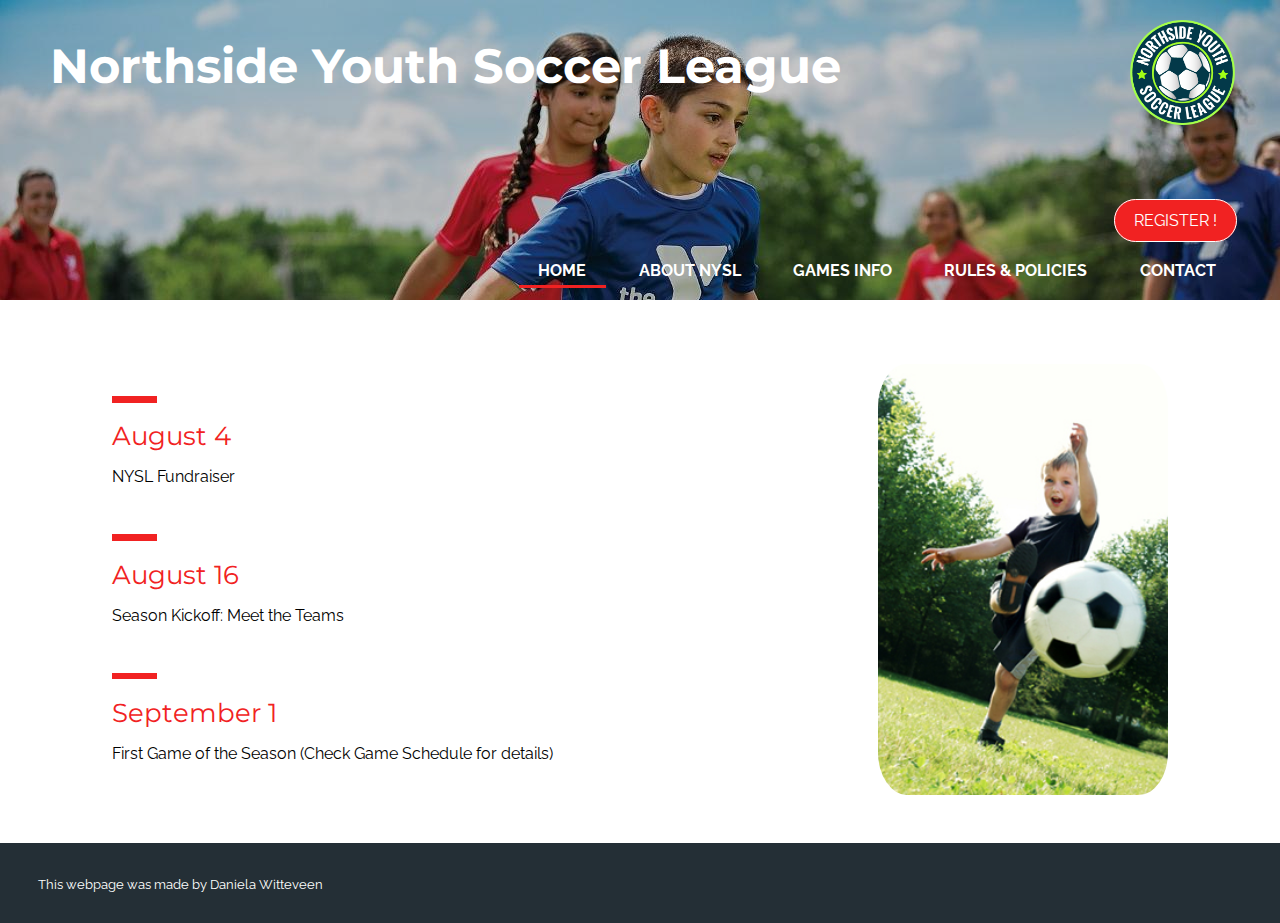
<file: index.html>
<!DOCTYPE html>
<html lang="en">
<head>
	<meta charset="UTF-8">
	<title>Home</title>
	<link rel="shortcut icon" type="image/x-icon" href="attachments/favicon.ico">
	<meta name="viewport" content="width=device-width, user-scalable=no, initial-scale=1.0, maximum-scale=1.0, minimum-scale=1.0"> <!--  se escribe solo meta:vp y tab . para que no se pueda ampliar . NECESARIO para adaptable-->
	<link href="https://fonts.googleapis.com/css2?family=Montserrat:wght@400;500;700;800;900&family=Raleway:wght@300;400&family=Source+Sans+Pro:wght@300;400&display=swap" rel="stylesheet">
	<link rel="stylesheet" href="styles/nysl_6.css">
</head>
<body>
	<div class="container0">

		<header class="header">
			<h1 class="generalTitle">Northside Youth Soccer League</h1>
			<img id="logo" class="logo" src="./attachments/nysl_logo.png" alt="NYSL logo" width="100">
			<div id="registrationBox">
				<a href="registration.html">Register !</a>
			</div>
			<nav id="generalMenu">
				<a class="currentPage" href="index.html">Home</a>
				<a href="about.html">About NYSL</a>
				<a href="game_info.html">Games Info</a>
				<a href="rules.html">Rules & Policies</a>
				<a href="contact.html">Contact</a>
			</nav>	
			<div class="headerMask"></div>
		</header>


		<section id="homeMain" class="main">
						
			<article class="textBlock">
				<div class="homeEvent">
					<div class="lineCalendar"></div>
					<h6>August 4</h6>			
					<p>NYSL Fundraiser</p>
				</div>
				<div class="homeEvent">
					<div class="lineCalendar"></div>
					<h6>August 16</h6>			
					<p>Season Kickoff: Meet the Teams</p>
				</div>
				<div class="homeEvent">
					<div class="lineCalendar"></div>
					<h6>September 1</h6>			
					<p>First Game of the Season (Check Game Schedule for details)</p>
				</div>
			</article>

			<article class="imgBox">
				<img src="./attachments/soccer_image1.jpeg" alt="">
			</article>

		</section>

		<footer class="footer">
			<div class="autor">
				<span>This webpage was made by Daniela Witteveen</span>
			</div>
			<div class="footherlinks">
				
			</div>
		</footer>
	</div>

	
</body>
</html>
</file>
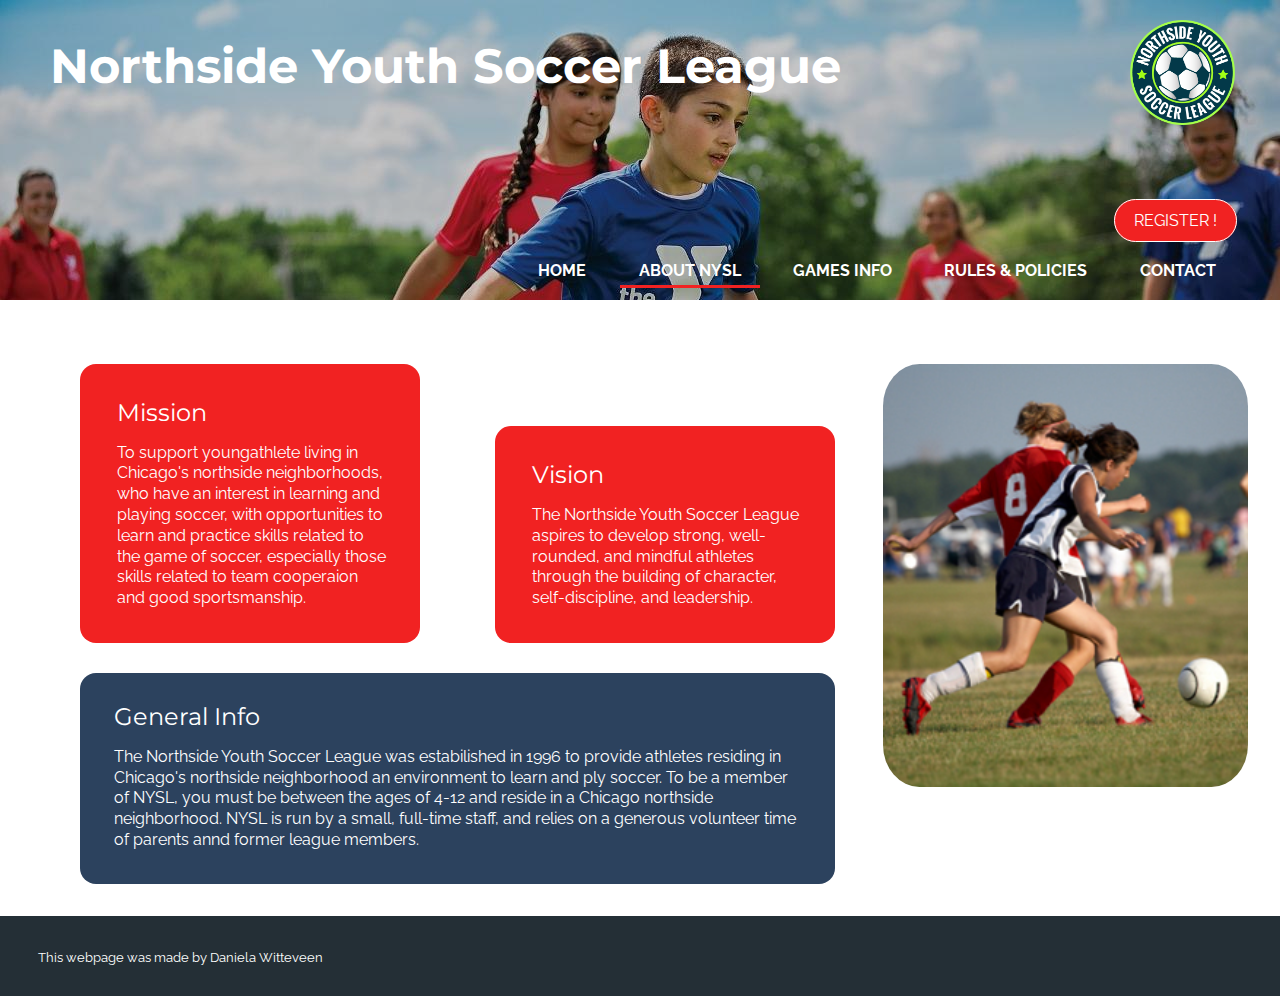
<file: about.html>
<!DOCTYPE html>
<html lang="en">
<head>
	<meta charset="UTF-8">
	<title>About NYSL</title>
	<link rel="shortcut icon" type="image/x-icon" href="attachments/favicon.ico">
	<meta name="viewport" content="width=device-width, user-scalable=no, initial-scale=1.0, maximum-scale=1.0, minimum-scale=1.0"> <!--  se escribe solo meta:vp y tab -->
	<link href="https://fonts.googleapis.com/css2?family=Montserrat:wght@400;500;700;800;900&family=Raleway:wght@300;400&family=Source+Sans+Pro:wght@300;400&display=swap" rel="stylesheet">
	<link rel="stylesheet" href="styles/nysl_6.css">
</head>
<body>
	<div class="container0">

		<header class="header">
			<h1 class="generalTitle">Northside Youth Soccer League</h1>
			<img id="logo" class="logo" src="./attachments/nysl_logo.png" alt="NYSL logo" width="100">
			<div id="registrationBox">
				<a href="registration.html">Register !</a>
			</div>
			<nav id="generalMenu">
				<a href="index.html">Home</a>
				<a class="currentPage" href="about.html">About NYSL</a>
				<a href="game_info.html">Games Info</a>
				<a href="rules.html">Rules & Policies</a>
				<a href="contact.html">Contact</a>
			</nav>	
			<div class="headerMask"></div>
		</header>
		

		<section id="aboutMain" class="main">
		
			<article class="textBlock">
				<div class="cardMV" id="missionCard">
					<h3>Mission</h3>
					<p>To support youngathlete living in Chicago's northside neighborhoods, who have an interest in learning and playing soccer, with opportunities to learn and practice skills related to the game of soccer, especially those skills related to team cooperaion and good sportsmanship.</p>
				</div>
					
				<div class="cardMV" id="visionCard">
					<h3>Vision</h3>
					<p>The Northside Youth Soccer League aspires to develop strong, well-rounded, and mindful athletes through the building  of character, self-discipline, and leadership.</p>
				</div>
				
				<div class="cardGeneral">
					<h3>General Info</h3>
					<p>The Northside Youth Soccer League was estabilished in 1996 to provide athletes residing in Chicago's northside neighborhood an environment to learn and ply soccer. To be a member of NYSL, you must be between the ages of 4-12 and reside in a Chicago northside neighborhood. NYSL is run by a small, full-time staff, and relies on a generous volunteer time of parents annd former league members.</p>
				</div>
			</article>

			<article class="imgBox">
				<img src="./attachments/soccer_image2.jpeg" alt="">
			</article>

		</section>
	</div>
	<footer class="footer">
		<div class="autor">
			<span>This webpage was made by Daniela Witteveen</span>
		</div>
		<div class="footherlinks">
			
		</div>
	</footer>
</body>
</html>
</file>
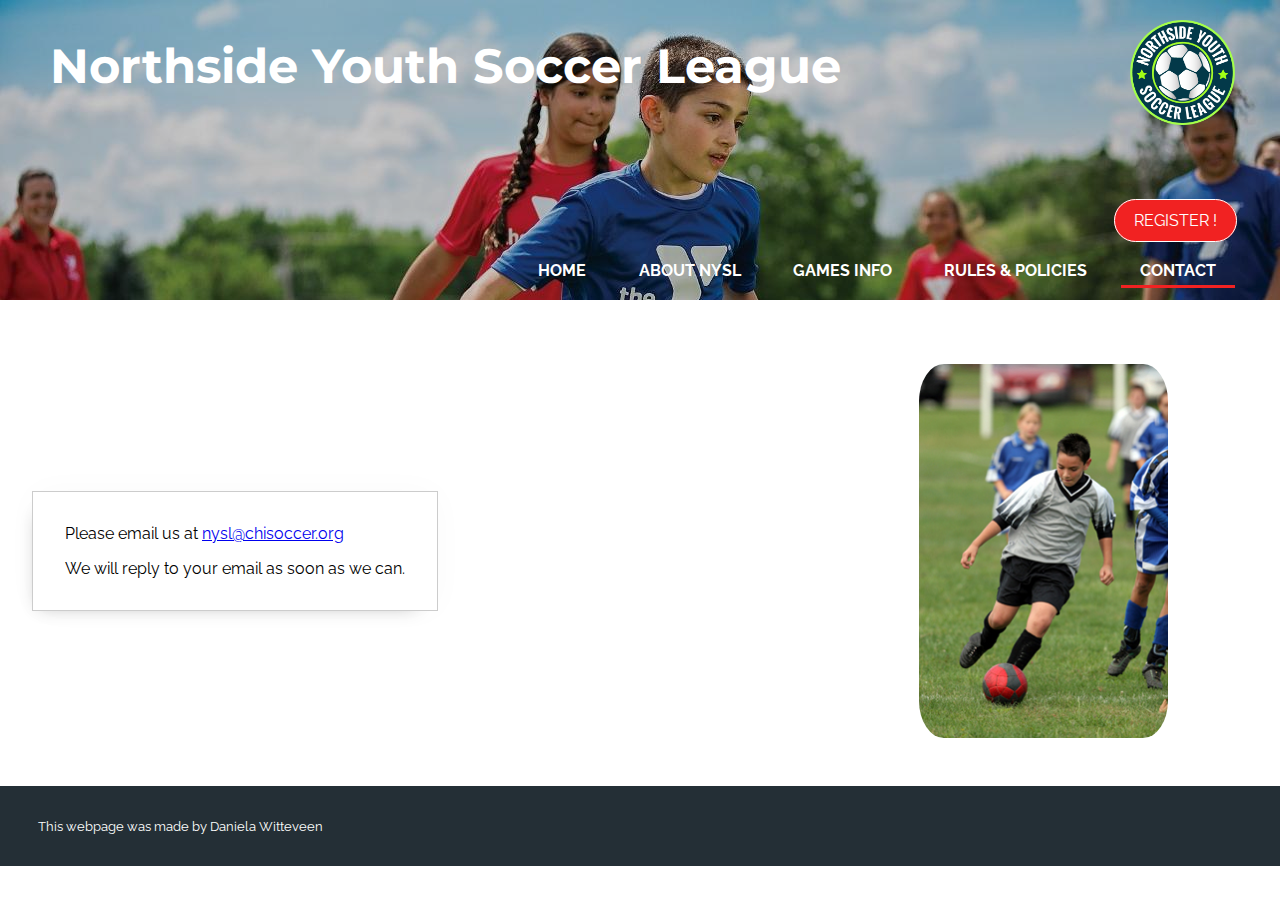
<file: contact.html>
<!DOCTYPE html>
<html lang="en">
<head>
	<meta charset="UTF-8">
	<title>Contact</title>
	<link rel="shortcut icon" type="image/x-icon" href="attachments/favicon.ico">
	<meta name="viewport" content="width=device-width, user-scalable=no, initial-scale=1.0, maximum-scale=1.0, minimum-scale=1.0"> <!--  se escribe solo meta:vp y tab -->
	<link href="https://fonts.googleapis.com/css2?family=Montserrat:wght@400;500;700;800;900&family=Raleway:wght@300;400&family=Source+Sans+Pro:wght@300;400&display=swap" rel="stylesheet">
	<link rel="stylesheet" href="styles/nysl_6.css">
</head>
<body>
	<div class="container0">
		
		<header class="header">
			<h1 class="generalTitle">Northside Youth Soccer League</h1>
			<img id="logo" class="logo" src="./attachments/nysl_logo.png" alt="NYSL logo" width="100">
			<div id="registrationBox">
				<a href="registration.html">Register !</a>
			</div>
			<nav id="generalMenu">
				<a href="index.html">Home</a>
				<a href="about.html">About NYSL</a>
				<a href="game_info.html">Games Info</a>
				<a href="rules.html">Rules & Policies</a>
				<a class="currentPage" href="contact.html">Contact</a>
			</nav>	
			<div class="headerMask"></div>
		</header>
		
			
		<section id="contactMain" class="main">
		
			<article class="textBlock">
				<div class="contactText">
					<p>Please email us at <a href="mailto:nysl@chisoccer.org?subject=Subject%20whatever" target="_blank">nysl@chisoccer.org</a></p>
					<!-- <p>Please email us at <a href="https://mail.google.com/mail/?view=cm&fs=1&tf=1&body=Link%20-%20http%3A%2F%2Fmysite.com%2Fcheckitout&su=Look%20here!" target="_blank">nysl@chisoccer.org</a></p> --> <!-- abre gmail pero no pone destinatario -->
					<p>We will reply to your email as soon as we can.</p>
				</div>
			</article>

			<article class="imgBox">
				<img src="./attachments/soccer_image3.jpeg" alt="">
			</article>

		</section>
	</div>
	<footer class="footer">
		<div class="autor">
			<span>This webpage was made by Daniela Witteveen</span>
		</div>
		<div class="footherlinks">
			
		</div>
	</footer>
</body>
</html>
</file>
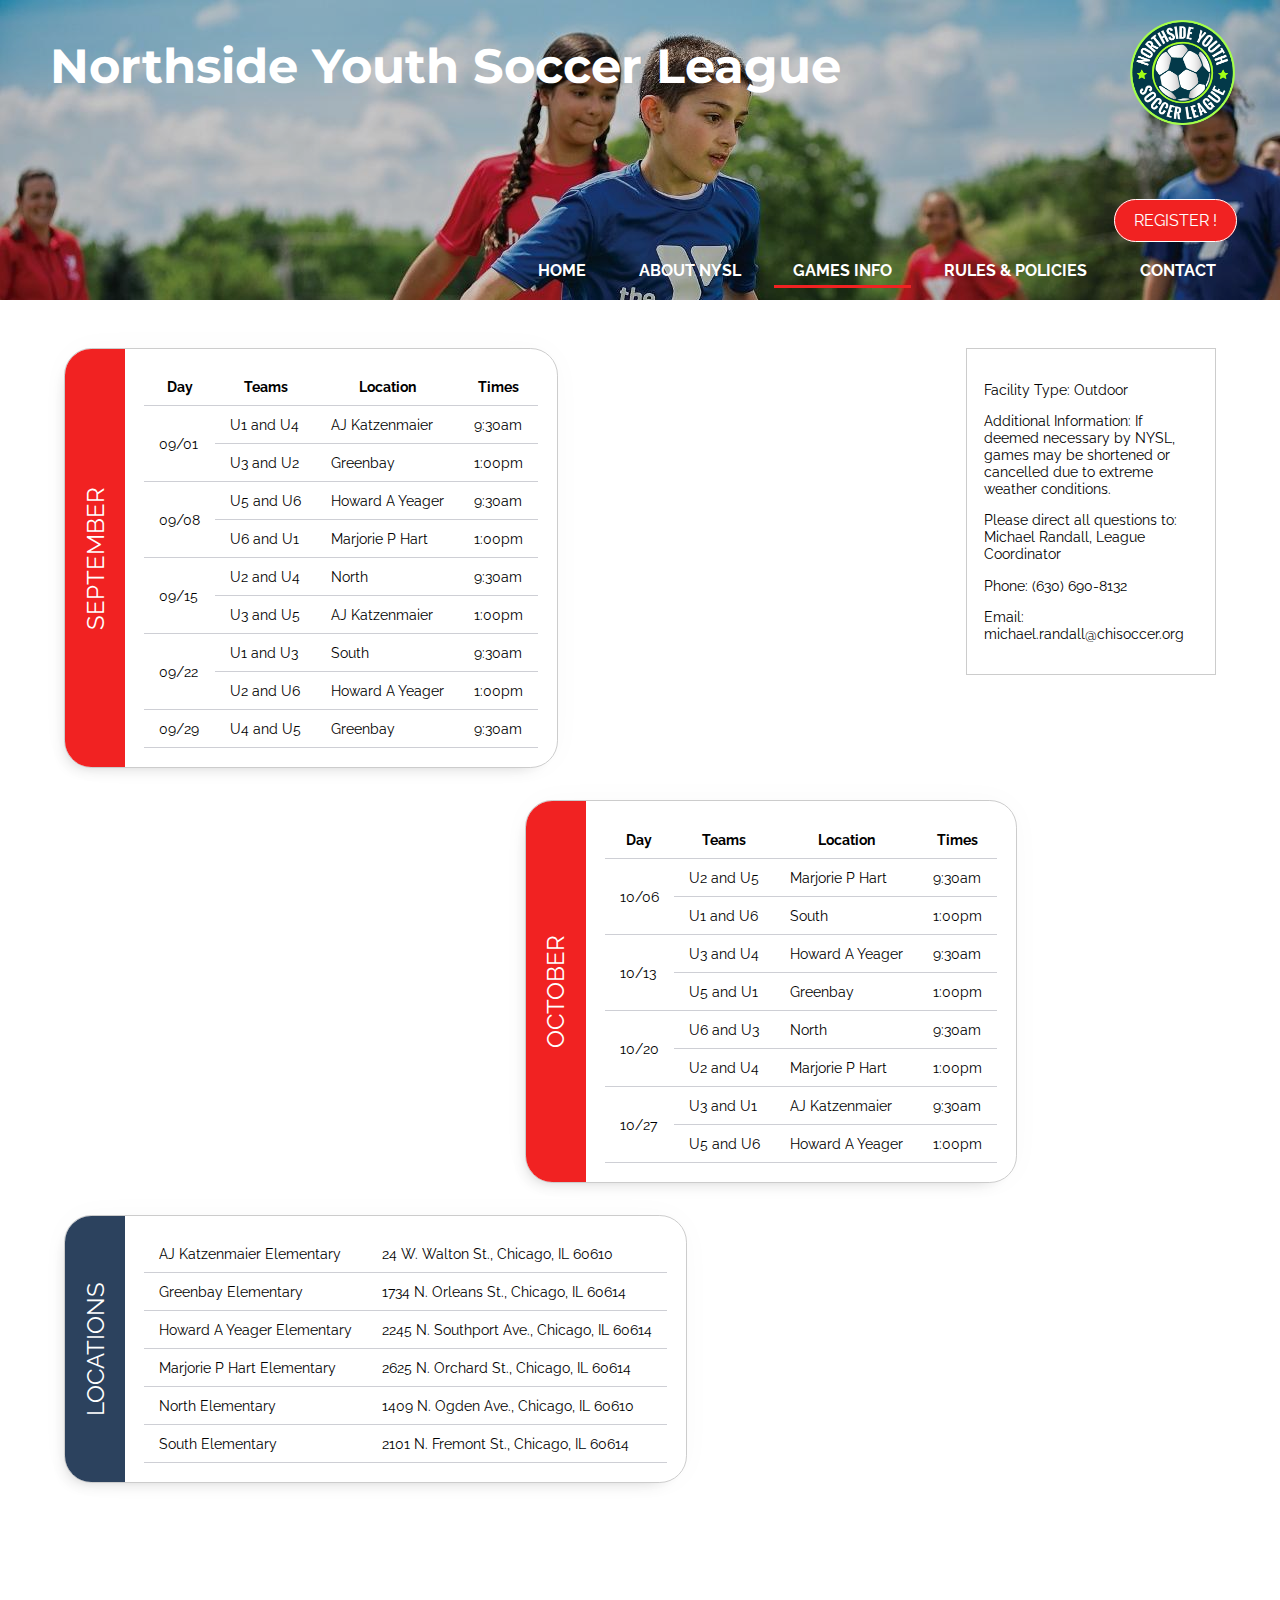
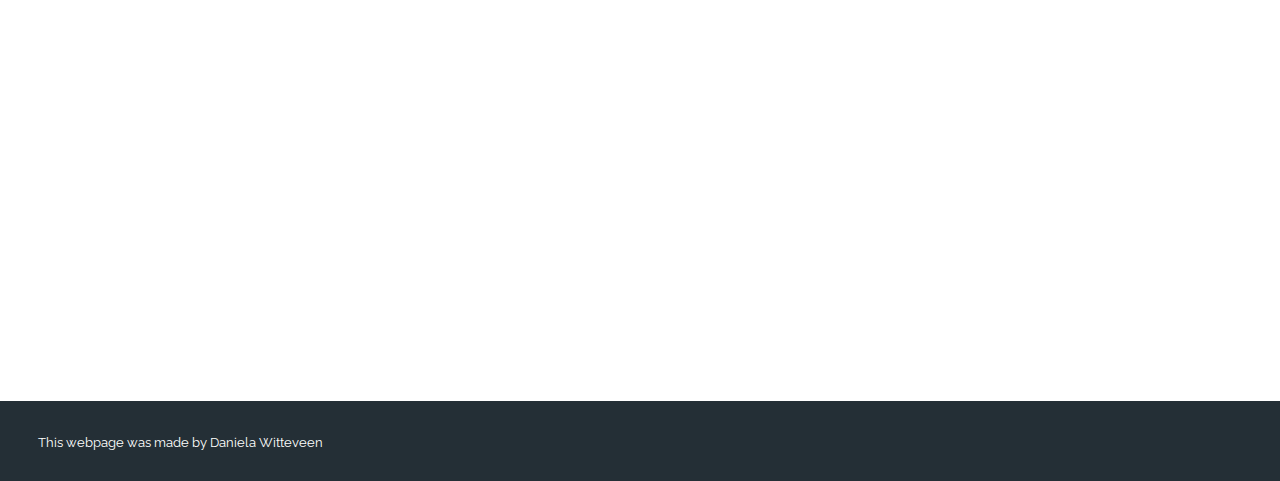
<file: game_info.html>
<!DOCTYPE html>
<html lang="en">
<head>
	<meta charset="UTF-8">
	<title>Game Information</title>
	<link rel="shortcut icon" type="image/x-icon" href="attachments/favicon.ico">
	<meta name="viewport" content="width=device-width, user-scalable=no, initial-scale=1.0, maximum-scale=1.0, minimum-scale=1.0"> 
	<link href="https://fonts.googleapis.com/css2?family=Montserrat:wght@400;500;700;800;900&family=Raleway:wght@300;400&family=Source+Sans+Pro:wght@300;400&display=swap" rel="stylesheet">
	<link rel="stylesheet" href="styles/nysl_6.css">
</head>
<body>
	<div class="container0">
	
		<header class="header">
			<h1 class="generalTitle">Northside Youth Soccer League</h1>
			<img id="logo" class="logo" src="./attachments/nysl_logo.png" alt="NYSL logo" width="100">
			<div id="registrationBox">
				<a href="registration.html">Register !</a>
			</div>
			<nav id="generalMenu">
				<a href="index.html">Home</a>
				<a href="about.html">About NYSL</a>
				<a class="currentPage" href="game_info.html">Games Info</a>
				<a href="rules.html">Rules & Policies</a>
				<a href="contact.html">Contact</a>
			</nav>	
			<div class="headerMask"></div>
		</header>
		

		<section id="gameInfoMain" class="main">

				<div class="infoTablesBox dates" id="datesBox1month">
					<div class="tableTitleBox">
						<span>SEPTEMBER</span>
					</div>

					<div class="tableContent">
						<table>						
							<thead>
								<tr>
									<th>Day</th>
									<th>Teams</th>
									<th>Location</th>
									<th>Times</th>
								</tr>
							</thead>
						
							<tbody>
								<tr>
									<td rowspan="2">09/01</td>
									<td>U1 and U4</td>
									<td>AJ Katzenmaier</td>
									<td>9:30am</td>
								</tr>
								<tr>
									<td>U3 and U2</td>
									<td>Greenbay</td>
									<td>1:00pm</td>
								</tr>
						
								<tr>
									<td rowspan="2">09/08</td>
									<td>U5 and U6</td>
									<td>Howard A Yeager</td>
									<td>9:30am</td>
								</tr>
								<tr>
									<td>U6 and U1</td>
									<td>Marjorie P Hart</td>
									<td>1:00pm</td>
								</tr>
						
								<tr>
									<td rowspan="2">09/15</td>
									<td>U2 and U4</td>
									<td>North</td>
									<td>9:30am</td>
								</tr>
								<tr>
									<td>U3 and U5</td>
									<td>AJ Katzenmaier</td>
									<td>1:00pm</td>
								</tr>
							
								<tr>
									<td rowspan="2">09/22</td>
									<td>U1 and U3</td>
									<td>South</td>
									<td>9:30am</td>
								</tr>
								<tr>
									<td>U2 and U6</td>
									<td>Howard A Yeager</td>
									<td>1:00pm</td>
								</tr>
						
								<tr>
									<td rowspan="1">09/29</td>
									<td>U4 and U5</td>
									<td>Greenbay</td>
									<td>9:30am</td>
								</tr>
							</tbody>
						</table>
					</div>
				</div>

				<div class="infoTablesBox dates" id="datesBox2month">
					<div class="tableTitleBox">
						<span>OCTOBER</span>
					</div>

					<div class="tableContent">
						<table>							
							<thead>
								<tr>
									<th>Day</th>
									<th>Teams</th>
									<th>Location</th>
									<th>Times</th>
								</tr>
							</thead>
						
							<tbody>
								
								<tr>
									<td rowspan="2">10/06</td>
									<td>U2 and U5</td>
									<td>Marjorie P Hart</td>
									<td>9:30am</td>
								</tr>
								<tr>
									<td>U1 and U6</td>
									<td>South</td>
									<td>1:00pm</td>
								</tr>
						
								<tr>
									<td rowspan="2">10/13</td>
									<td>U3 and U4</td>
									<td>Howard A Yeager</td>
									<td>9:30am</td>
								</tr>
								<tr>
									<td>U5 and U1</td>
									<td>Greenbay</td>
									<td>1:00pm</td>
								</tr>
						
								<tr>
									<td rowspan="2">10/20</td>
									<td>U6 and U3</td>
									<td>North</td>
									<td>9:30am</td>
								</tr>
								<tr>
									<td>U2 and U4</td>
									<td>Marjorie P Hart</td>
									<td>1:00pm</td>
								</tr>
								
								<tr>
									<td rowspan="2">10/27</td>
									<td>U3 and U1</td>
									<td>AJ Katzenmaier</td>
									<td>9:30am</td>
								</tr>
								<tr>
									<td>U5 and U6</td>
									<td>Howard A Yeager</td>
									<td>1:00pm</td>
								</tr>
							</tbody>
						</table>
					</div>
				</div>

				<div class="extraInfoBox">
					<div class="extraInfoText">
						<p><span>Facility Type: </span>Outdoor</p>
						<p><span>Additional Information: </span>If deemed necessary by NYSL, games may be shortened or cancelled due to extreme weather conditions.</p>
						<p><span>Please direct all questions to: </span>Michael Randall, League Coordinator</p>
						<p><span>Phone: </span>(630) 690-8132</p>
						<p><span>Email: </span>michael.randall@chisoccer.org</p>
					</div>
				</div>

				<div class="infoTablesBox locations">
					<div class="tableTitleBox">
						<span>LOCATIONS</span>
					</div>
					<div class="tableContent">
						<table>
							<tbody>
								
								<tr>
									<td>AJ Katzenmaier Elementary</td>
									<td>24 W. Walton St., Chicago, IL 60610</td>
								</tr>
						
								<tr>
									<td>Greenbay Elementary</td>
									<td>1734 N. Orleans St., Chicago, IL 60614</td>
								</tr>
						
								<tr>
									<td>Howard A Yeager Elementary</td>
									<td>2245 N. Southport Ave., Chicago, IL 60614</td>
								</tr>
						
								<tr>
									<td>Marjorie P Hart Elementary</td>
									<td>2625 N. Orchard St., Chicago, IL 60614</td>
								</tr>
						
								<tr>
									<td>North Elementary</td>
									<td>1409 N. Ogden Ave., Chicago, IL 60610</td>
								</tr>
						
								<tr>
									<td>South Elementary</td>
									<td>2101 N. Fremont St., Chicago, IL 60614</td>
								</tr>
							</tbody>
						</table>
					</div>
				</div>

				<div class="mapBox">
					<iframe class="map" src="https://www.google.com/maps/embed?pb=!1m14!1m12!1m3!1d23751.77536826509!2d-87.66134512842018!3d41.91496233599208!2m3!1f0!2f0!3f0!3m2!1i1024!2i768!4f13.1!5e0!3m2!1ses!2ses!4v1586873082500!5m2!1ses!2ses" width="600" height="450" frameborder="0" style="border:0;" allowfullscreen="" aria-hidden="false" tabindex="0"></iframe>
				</div>							
		</section>
	</div>

	<footer class="footer">
		<div class="autor">
			<span>This webpage was made by Daniela Witteveen</span>
		</div>
		<div class="footherlinks">
			
		</div>
	</footer>
</body>
</html>
</file>
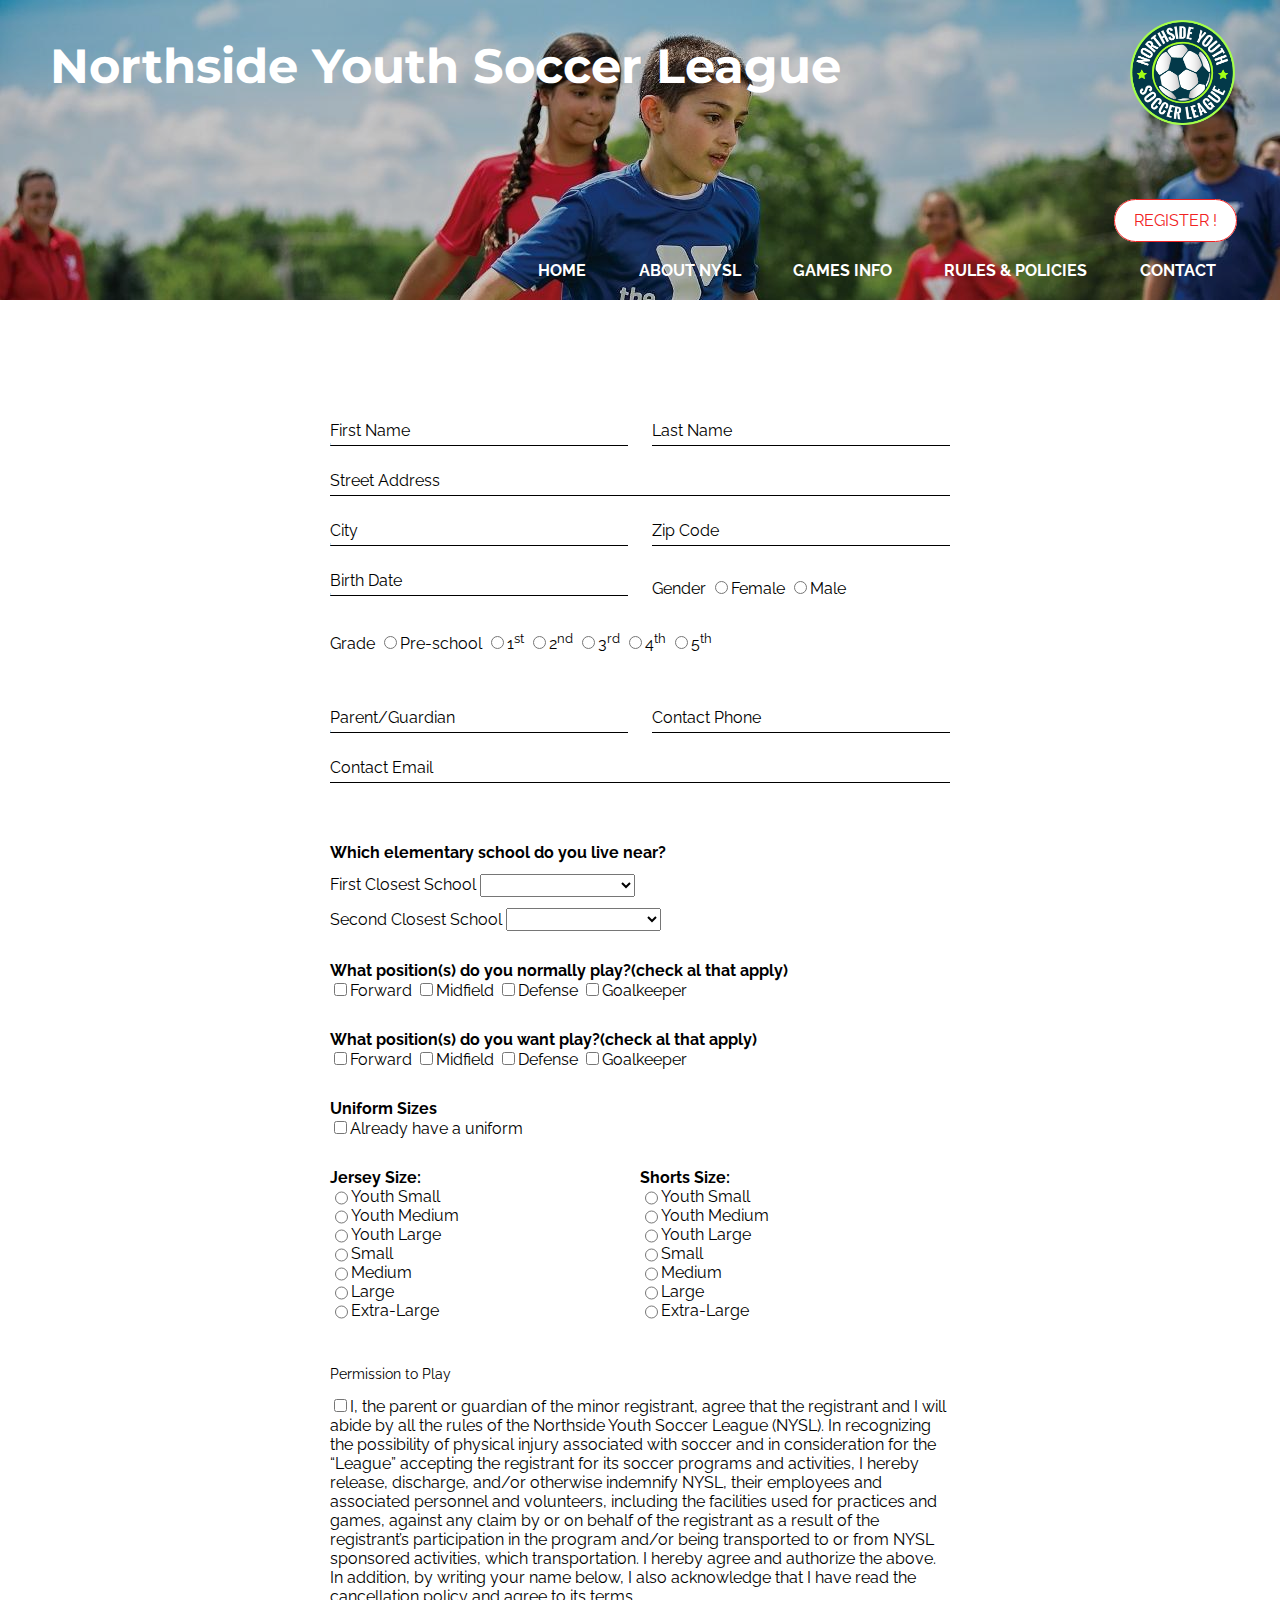
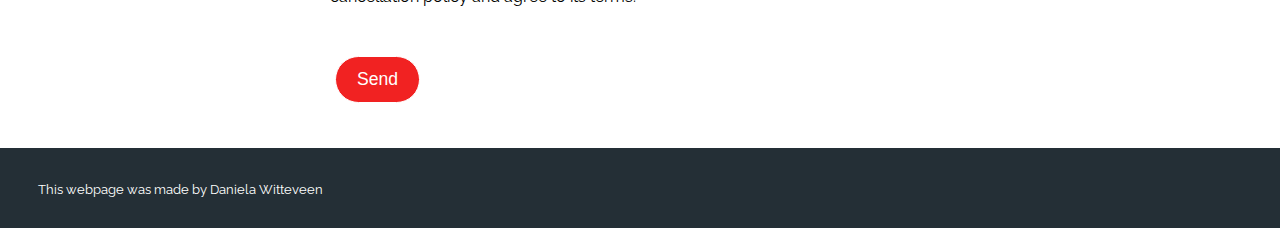
<file: registration.html>
<!DOCTYPE html>
<html lang="en">
<head>
	<meta charset="UTF-8">
	<title>Registration</title>
	<link rel="shortcut icon" type="image/x-icon" href="attachments/favicon.ico">
	<meta name="viewport" content="width=device-width, user-scalable=no, initial-scale=1.0, maximum-scale=1.0, minimum-scale=1.0"> <!--  se escribe solo meta:vp y tab -->
	<link href="https://fonts.googleapis.com/css2?family=Montserrat:wght@400;500;700;800;900&family=Raleway:wght@300;400&family=Source+Sans+Pro:wght@300;400&display=swap" rel="stylesheet">
	<link rel="stylesheet" href="styles/nysl_6.css">
</head>
<body>
	<div class="container0">

		<header class="header">
			<h1 class="generalTitle">Northside Youth Soccer League</h1>
			<img id="logo" class="logo" src="./attachments/nysl_logo.png" alt="NYSL logo" width="100">
			<div id="registrationBox">
				<a class="currentPage" href="registration.html">Register !</a>
			</div>
			<nav id="generalMenu">
				<a href="index.html">Home</a>
				<a href="about.html">About NYSL</a>
				<a href="game_info.html">Games Info</a>
				<a href="rules.html">Rules & Policies</a>
				<a href="contact.html">Contact</a>
			</nav>	
			<div class="headerMask"></div>
		</header>
		

		<section id="registrationMain" class="main">

			<form action="show_data.html" method="GET" class="formBox">

				<div class="formSection space1">
					<input type="text" name="first_name" required>
					<label for="first_name" class="labelBox">
						<span class="labelContent">First Name</span>
					</label>
				</div>

				<div class="formSection space1">
					<input type="text" name="last_name" required>
					<label for="last_name" class="labelBox">
						<span class="labelContent">Last Name</span>
					</label>
				</div>

				<div class="formSection spaceAll">
					<input type="text" name="street_address" required>
					<label for="street_address" class="labelBox">
						<span class="labelContent">Street Address</span>
					</label>
				</div>

				<div class="formSection space1">
					<input type="text" name="city" required>
					<label for="city" class="labelBox">
						<span class="labelContent">City</span>
					</label>
				</div>

				<div class="formSection space1">
					<input type="text" name="zip_code" required>
					<label for="zip_code" class="labelBox">
						<span class="labelContent">Zip Code</span>
					</label>
				</div>

				<div class="formSection space1">
					<input type="text" name="birth_date" placeholder="mm/dd/yyy" required>
					<label for="birth_date" class="labelBox">
						<span class="labelContent">Birth Date</span>
					</label>
				</div>

				<div class="formSectionRadio space1 bottomAlign">
					<span>Gender</span> 
					
					<label class="labelRadioContent"><input type="radio" name="gender" value="female"><span class="checkedLabelColor">Female</span></label>
					
					<label class="labelRadioContent"><input type="radio" name="gender" value="male"><span class="checkedLabelColor">Male</span></label>
				</div>

				<div class="formSectionRadio spaceAll bottomAlign">
					<span>Grade</span>
					<label class="labelRadioContent"><input type="radio" name="grade" value="pre-school"><span class="checkedLabelColor">Pre-school</span></label>
					<label class="labelRadioContent"><input type="radio" name="grade" value="1"><span class="checkedLabelColor">1<sup>st</sup></span></label>
					<label class="labelRadioContent"><input type="radio" name="grade" value="2"><span class="checkedLabelColor">2<sup>nd</sup></span></label>
					<label class="labelRadioContent"><input type="radio" name="grade" value="3"><span class="checkedLabelColor">3<sup>rd</sup></span></label>
					<label class="labelRadioContent"><input type="radio" name="grade" value="4"><span class="checkedLabelColor">4<sup>th</sup></span></label>
					<label class="labelRadioContent"><input type="radio" name="grade" value="5">5<sup>th</sup></label>
				</div>

				<div class="blankSpace"></div>

				<div class="formSection space1">
					<input type="text" name="parent_guardian" required>
					<label for="parent_guardian" class="labelBox">
						<span class="labelContent">Parent/Guardian</span>
					</label>
				</div>

				<div class="formSection space1">
					<input type="text" name="contact_phone" required>
					<label for="contact_phone" class="labelBox">
						<span class="labelContent">Contact Phone</span>
					</label>
				</div>

				<div class="formSection spaceAll">
					<input type="text" name="contact_email" placeholder="name@domain.com" required>
					<label for="contact_email" class="labelBox">
						<span class="labelContent">Contact Email</span>
					</label>
				</div>

				<div class="blankSpace"></div>

				<span class="formQuestion">Which elementary school do you live near?</span>
				
				<div class="formSectionDrop">
					<label for="first_closest_school" class="labelDropContent">First Closest School</label>
					<select name="first_closest_school" required>
						<option value="empty"></option>
						<option value="AJ_Katzenmaier">AJ Katzenmaier</option>
						<option value="Greenbay">Greenbay</option>
						<option value="Howard_A_Yeager">Howard A Yeager</option>
						<option value="Marjorie_P_Hart">Marjorie P Hart</option>
						<option value="North_Elementary">North Elementary</option>
						<option value="South_Elementary">South Elementary</option>
					</select>
				</div>

				<div class="formSectionDrop">
					<label for="second_closest_school" class="labelDropContent">Second Closest School</label>
					<select name="second_closest_school" required>
						<option value="empty"></option>
						<option value="AJ_Katzenmaier">AJ Katzenmaier</option>
						<option value="Greenbay">Greenbay</option>
						<option value="Howard_A_Yeager">Howard A Yeager</option>
						<option value="Marjorie_P_Hart">Marjorie P Hart</option>
						<option value="North_Elementary">North Elementary</option>
						<option value="South_Elementary">South Elementary</option>
					</select>
				</div>

				<span class="formQuestion">What position(s) do you normally play?<span>(check al that apply)</span></span>
				<div class="formSectionCheckbox">
					<label><input type="checkbox" name="position_normal" value="forward"><span class="checkedLabelColor">Forward</span></label>
					<label><input type="checkbox" name="position_normal" value="midfield"><span class="checkedLabelColor">Midfield</span></label>
					<label><input type="checkbox" name="position_normal" value="defense"><span class="checkedLabelColor">Defense</span></label>
					<label><input type="checkbox" name="position_normal" value="goalkeeper"><span class="checkedLabelColor">Goalkeeper</span></label>
				</div>

				<span class="formQuestion">What position(s) do you want play?<span>(check al that apply)</span></span>
				<div class="formSectionCheckbox">
					<label><input type="checkbox" name="position_want" value="forward"><span class="checkedLabelColor">Forward</span></label>
					<label><input type="checkbox" name="position_want" value="midfield"><span class="checkedLabelColor">Midfield</span></label>
					<label><input type="checkbox" name="position_want" value="defense"><span class="checkedLabelColor">Defense</span></label>
					<label><input type="checkbox" name="position_want" value="goalkeeper"><span class="checkedLabelColor">Goalkeeper</span></label>
				</div>
					
				<span class="formQuestion">Uniform Sizes</span>

				<div class="formSectionCheckbox">	
					<label><input type="checkbox" name="has_uniform"><span class="checkedLabelColor">Already have a uniform</span></label>
				</div>

				<div class="blankSpace"></div>

				<div class="formSizesBox">
					<span class="formQuestion">Jersey Size:</span>
					<div class="formSectionRadio">
						<label class="labelRadioContent"><input type="radio" name="size_jersey" value="youth_small"><span class="checkedLabelColor">Youth Small</span></label>
						<label class="labelRadioContent"><input type="radio" name="size_jersey" value="youth_medium"><span class="checkedLabelColor">Youth Medium</span></label>
						<label class="labelRadioContent"><input type="radio" name="size_jersey" value="youth_large"><span class="checkedLabelColor">Youth Large</span></label>
						<label class="labelRadioContent"><input type="radio" name="size_jersey" value="small"><span class="checkedLabelColor">Small</span></label>
						<label class="labelRadioContent"><input type="radio" name="size_jersey" value="medium"><span class="checkedLabelColor">Medium</span></label>
						<label class="labelRadioContent"><input type="radio" name="size_jersey" value="large"><span class="checkedLabelColor">Large</span></label>
						<label class="labelRadioContent"><input type="radio" name="size_jersey" value="extra_large"><span class="checkedLabelColor">Extra-Large</span></label>
					</div>
				</div>

				<div class="formSizesBox">
					<span class="formQuestion">Shorts Size:</span>
					<div class="formSectionRadio">
						<label class="labelRadioContent"><input type="radio" name="size_shorts" value="youth_small"><span class="checkedLabelColor">Youth Small</span></label>
						<label class="labelRadioContent"><input type="radio" name="size_shorts" value="youth_medium"><span class="checkedLabelColor">Youth Medium</span></label>
						<label class="labelRadioContent"><input type="radio" name="size_shorts" value="youth_large"><span class="checkedLabelColor">Youth Large</span></label>
						<label class="labelRadioContent"><input type="radio" name="size_shorts" value="small"><span class="checkedLabelColor">Small</span></label>
						<label class="labelRadioContent"><input type="radio" name="size_shorts" value="medium"><span class="checkedLabelColor">Medium</span></label>
						<label class="labelRadioContent"><input type="radio" name="size_shorts" value="large"><span class="checkedLabelColor">Large</span></label>
						<label class="labelRadioContent"><input type="radio" name="size_shorts" value="extra_large"><span class="checkedLabelColor">Extra-Large</span></label>
					</div>
				</div>


				<div class="permission">
					<p>Permission to Play</p>
					<label><input type="checkbox" name="permission" value="permission" required>I, the parent or guardian of the minor registrant, agree that the registrant and I will abide by all the rules of the Northside Youth Soccer League (NYSL). In recognizing the possibility of physical injury associated with soccer and in consideration for the “League” accepting the registrant for its soccer programs and activities, I hereby release, discharge, and/or otherwise indemnify NYSL, their employees and associated personnel and volunteers, including the facilities used for practices and games, against any claim by or on behalf of the registrant as a result of the registrant’s participation in the program and/or being transported to or from NYSL sponsored activities, which transportation.
					I hereby agree and authorize the above. In addition, by writing your name below, I also acknowledge that I have read the cancellation policy and agree to its terms.</label>
					<input class="sendButton" type="submit" name="submit" value="Send">
				</div>
			</form>
		</section>
	</div>
	<footer class="footer">
		<div class="autor">
			<span>This webpage was made by Daniela Witteveen</span>
		</div>
		<div class="footherlinks">
			
		</div>
	</footer>
</body>
</html>
</file>
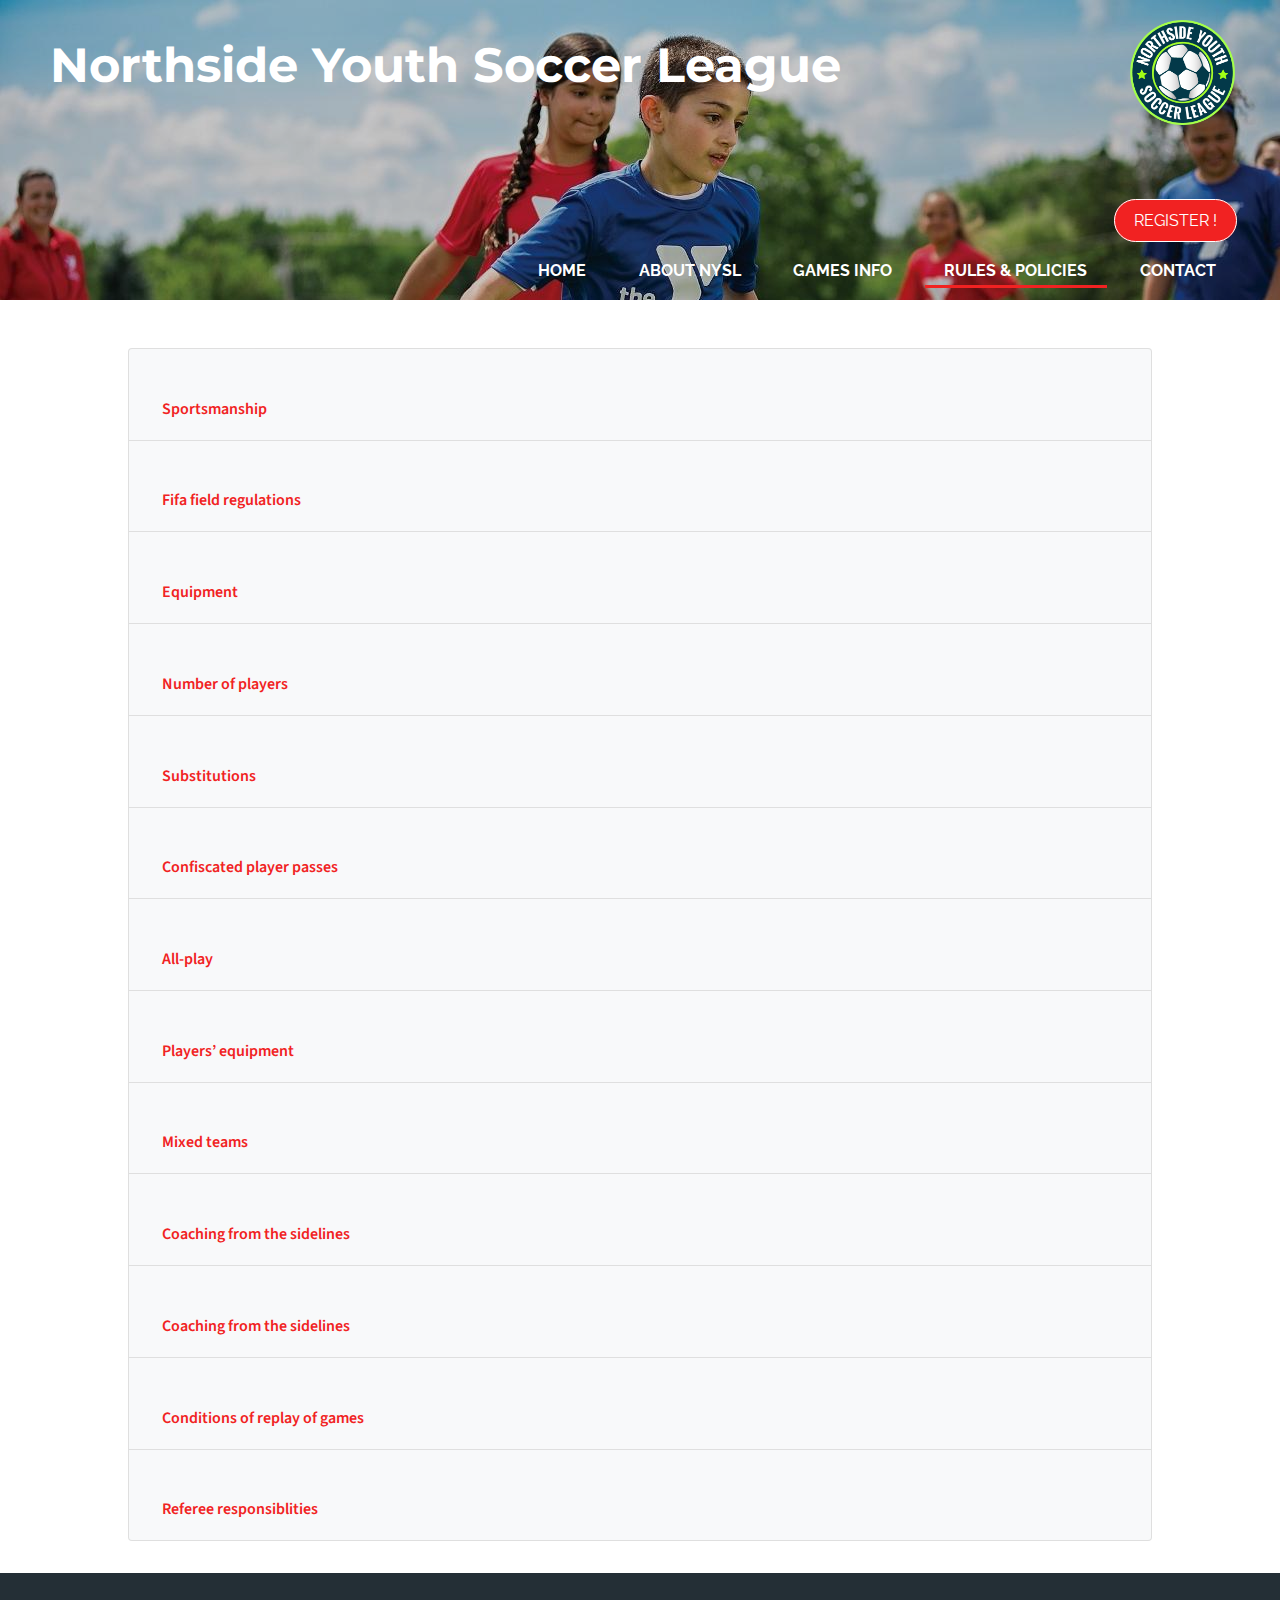
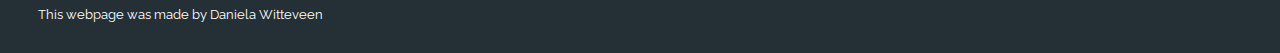
<file: rules.html>
<!DOCTYPE html>
<html lang="en">
<head>
	<meta charset="UTF-8">
	<title>Rules of Play & Policies</title>
	<link rel="shortcut icon" type="image/x-icon" href="attachments/favicon.ico">
	<meta name="viewport" content="width=device-width, user-scalable=no, initial-scale=1.0, maximum-scale=1.0, minimum-scale=1.0"> 
	<link rel="stylesheet" href="css/bootstrap.css">
	<link href="https://fonts.googleapis.com/css2?family=Montserrat:wght@400;500;700;800;900&family=Raleway:wght@300;400&family=Source+Sans+Pro:wght@300;400&display=swap" rel="stylesheet">
	<link rel="stylesheet" href="styles/nysl_6.css">

</head>
<body>
	<div class="container0">
	
		<header class="header">
			<h1 class="generalTitle">Northside Youth Soccer League</h1>
			<img id="logo" class="logo" src="./attachments/nysl_logo.png" alt="NYSL logo" width="100">
			<div id="registrationBox">
				<a href="registration.html">Register !</a>
			</div>
			<nav id="generalMenu">
				<a  href="index.html">Home</a>
				<a href="about.html">About NYSL</a>
				<a href="game_info.html">Games Info</a>
				<a class="currentPage" href="rules.html">Rules & Policies</a>
				<a href="contact.html">Contact</a>
			</nav>	
			<div class="headerMask"></div>
		</header>
		

		<section id="rulesMain"	class="main">
		
			<div class="accordion" id="accordionExample">

					<div class="card">
					    <div class="card-header">
					      <h2 class="mb-0">
					        <button class="btn btn-link" type="button" data-toggle="collapse" data-target="#collapse1" aria-expanded="true" aria-controls="collapseOne">
					        SPORTSMANSHIP
					        </button>
					      </h2>
					    </div>

					    <div id="collapse1" class="collapse" aria-labelledby="headingOne" data-parent="#accordionExample">
					      <div class="card-body">
					        The common interest that members of the Association share is to inspire youth to practice the ideals of sportsmanship and fair play. Any player, coach, team, parent, spectator, administrator or referee whose behaviour detracts from this purpose is subject to disciplinary action regardless of technical soccer background, expertise, accomplishments or standing.
					      </div>
					    </div>
					</div>

					<div class="card">
						<div class="card-header">
							<h2 class="mb-0">
								<button class="btn btn-link" type="button" data-toggle="collapse" data-target="#collapse2" aria-expanded="true" aria-controls="collapseOne">
								FIFA FIELD REGULATIONS
								</button>
							</h2>
						</div>

						<div id="collapse2" class="collapse"  data-parent="#accordionExample">
							<div class="card-body">
								<li class="subRule">
								<span class="ruleSubTitle">DIMENSIONS</span>
								FIFA Law 1 provides for flexible external field dimensions within a given maximum and minimum width and length. These dimensions should be adhered to for all fields used by teams under 12 and older.
							</li>

							<li class="subRule">
								<span class="ruleSubTitle">COMPETITION FIELDS</span>
								Fields used within the competition program must be a minimum of 100 x 60 yards. Leagues, districts or associations participating in the state competition program that are unable to provide a field that meets these minimum requirements must advise the State Competition Board which will assign its Fields Committee to inspect the field and recommend to the Board whether or not a waiver of the minimum dimensions should be granted. Teams from leagues, districts or associations that are unable to provide an acceptable field may be required to play all their games away.
							</li>

							<li class="subRule"> 
								<span class="ruleSubTitle">FIELDS USED BY YOUNG AGE GROUPS</span>
								<ol class="lettersBullets">
									<li>U-6 play on a field approximately 20 X 40 yards with no penalty areas. Fields for older age groups should be progressively larger.</li>
									<li>U-8 plays on a field 40-50 yards in length and 20-30 yards width.</li>
									<li>U-10 play on a field 70-80 yards in length and 40-50 yards in width.</li>
									<li>In addition, fields used by young age groups may have their internal dimensions and size of goal similarly modified.</li>
								</ol>
							</li>

							<li class="subRule">
								<span class="ruleSubTitle">TEAM BENCH AREAS</span>
								<ol class="lettersBullets">
									<li>Recreation & District Programs
										<ul>
											<li>The decision for team/spectator placement on the field will be made by the governing body of that team. A team’s bench area shall consist of that area at least one (1) yard away from the touchline and extending to twenty yards (20) both ways from the halfway line. In the event that field conditions require team benches to be on the same side of the field, a team’s bench area shall consist of that area two (2) yards away from the touchline and extending twenty yards one (1) way from the halfway line.</li>
											
											<li>The home team has first choice as to where it wishes to locate its bench area. Coaches and substitutes are required to remain within their bench area during the game. Parents and spectators should occupy the same side of the field as the team they are supporting.</li>
										</ul>
									</li>

									<li>State Competition League Only
										<ul>
											<li>Except where it is determined by the referee to be impractical, team bench areas shall be along the same touchline. Each team bench area shall be located two yards outside the touchline, beginning not closer than five yards from midfield and extending not further than twenty yards from midfield. The home team shall have the right to choose the location of its bench area. Coaches and substitutes must remain within their team's bench area during the game.</li>

											<li>Parents and spectators must occupy the sideline opposite the team bench areas. Supporters of a team must assemble on the side of the midfield facing the team bench area of that team. There shall be a buffer zone extending ten yards on each side of the midfield that may not be occupied by parents or spectators. Match officials shall be empowered to enforce these provisions and may suspend or terminate games in the event that any team, coach, parent, or spectator declines to abide by requests from match officials to comply with these standards.</li>
										</ul>
									</li>
								</ol>
							</li>
							</div>
						</div>
					</div>	

					<div class="card">
						<div class="card-header">
							<h2 class="mb-0">
								<button class="btn btn-link" type="button" data-toggle="collapse" data-target="#collapse3" aria-expanded="true" aria-controls="collapseOne">
								EQUIPMENT
								</button>
							</h2>
						</div>

						<div id="collapse3" class="collapse"  data-parent="#accordionExample">
							<div class="card-body">
								We will abide by and accept equipment standards as defined by FIFA, USSF and USYSA.
							</div>
						</div>
					</div>		

					<div class="card">
						<div class="card-header">
							<h2 class="mb-0">
								<button class="btn btn-link" type="button" data-toggle="collapse" data-target="#collapse4" aria-expanded="true" aria-controls="collapseOne">
								NUMBER OF PLAYERS
								</button>
							</h2>
						</div>

						<div id="collapse4" class="collapse"  data-parent="#accordionExample">
							<div class="card-body">
								<ul>
									<li>
										<span class="ruleSubTitle">TEAM SIZE</span>
										Except as noted below, team rosters shall consist of not less than eleven nor more than eighteen players. A team must have at least seven (7) players present and able to play before referees are permitted to start a sanctioned game. No more than eleven (11) players per team may be on the field at any one time during the game.
									</li>

									<li>
										<span class="ruleSubTitle">SIZE OF AGE GROUP TEAMS</span>
										In order to give player’s maximum opportunity to develop in the game of soccer, U-6 through U-1O play modified rules and size of roster as stated in United States Youth SoccerAssociation (USYSA) rules. It is strongly recommended that U-6 and U-8 play 4 v 4. UYSA shall not sanction games involving teams under 10 or younger unless such games are conducted with not more than eight (8) players per side. (National rule 4036 section 2)
									</li>

									<li>Recreational/Developmental players at other ages or where numbers in the playing area are low are strongly encouraged to play small-sided games on reduced field size.</li>
								</ul>
							</div>
						</div>
					</div>

					<div class="card">
						<div class="card-header">
							<h2 class="mb-0">
								<button class="btn btn-link" type="button" data-toggle="collapse" data-target="#collapse5" aria-expanded="true" aria-controls="collapseOne">
								SUBSTITUTIONS
								</button>
							</h2>
						</div>

						<div id="collapse5" class="collapse"  data-parent="#accordionExample">
							<div class="card-body">
								Teams may make an unlimited number of substitutions at the times indicated below. A player who has been replaced may re-enter the game as a substitute at a later time.
								<ol>
									<li>Prior to a throw-in your favor.</li>
									<li>Prior to a goalkick by either team.</li>
									<li>After a goal by either team.</li>
									<li>After an injury, by either team, when the referee stops play.</li>
									<li>At half time.</li>
									<li>When a player has been “cautioned”, only the player receiving “caution” may be substituted.</li>
								</ol>
							</div>
						</div>
					</div>

					<div class="card">
						<div class="card-header">
							<h2 class="mb-0">
								<button class="btn btn-link" type="button" data-toggle="collapse" data-target="#collapse6" aria-expanded="true" aria-controls="collapseOne">
								CONFISCATED PLAYER PASSES
								</button>
							</h2>
						</div>

						<div id="collapse6" class="collapse"  data-parent="#accordionExample">
							<div class="card-body">
								Passes of any individual(s) ejected from any match shall be retained after the match by the referee. The pass of any individual who has received a third caution (yellow card) during a playing year shall be confiscated by the referee at the conclusion of the match in which the third caution was received. That player will be suspended from playing in the next game in which the offending participant would otherwise be eligible to participate. This process will continue so that for every third yellow card received during a playing year, the player will be suspended from playing in the next game (after the receipt of a third yellow card) for which the offending participate would otherwise be eligible to participate. The referee shall deliver all confiscated passes to the UYSA State Office within forty-eight (48) hours of the conclusion of the match.
							</div>
						</div>
					</div>

					<div class="card">
						<div class="card-header">
							<h2 class="mb-0">
								<button class="btn btn-link" type="button" data-toggle="collapse" data-target="#collapse7" aria-expanded="true" aria-controls="collapseOne">
								ALL-PLAY
								</button>
							</h2>
						</div>

						<div id="collapse7" class="collapse"  data-parent="#accordionExample">
							<div class="card-body">
								All-play means that every recreation player on every team shall play at least fifty percent of each game. Coaches in the competition program are encouraged to play their players 50% of each game.
							<ul>
								<li>A Coach shall be permitted to not play a player 50% of each game under special circumstances, e.g., unexcused absences from practice and/or games, ungentlemanly conduct at practice and/or games, and injuries.</li>
							</ul>
							</div>
						</div>
					</div>

					<div class="card">
						<div class="card-header">
							<h2 class="mb-0">
								<button class="btn btn-link" type="button" data-toggle="collapse" data-target="#collapse8" aria-expanded="true" aria-controls="collapseOne">
								PLAYERS’ EQUIPMENT
								</button>
							</h2>
						</div>

						<div id="collapse8" class="collapse"  data-parent="#accordionExample">
							<div class="card-body">
								Where the uniform colors of both teams are so similar that the referee orders a change, the designated home team must change to colors distinct from those of the opponent.
							</div>
						</div>
					</div>

					<div class="card">
						<div class="card-header">
							<h2 class="mb-0">
								<button class="btn btn-link" type="button" data-toggle="collapse" data-target="#collapse9" aria-expanded="true" aria-controls="collapseOne">
								MIXED TEAMS
								</button>
							</h2>
						</div>

						<div id="collapse9" class="collapse"  data-parent="#accordionExample">
							<div class="card-body">
								<ul>
									<li>
										<span class="ruleSubTitle">GIRLS PLAYING ON BOYS’ TEAMS.</span>
										Girls are eligible to play on boys’ teams with parent/guardian permission.
									</li>
									
									<li>
										<span class="ruleSubTitle">TYPES OF TEAMS</span>
										Teams with females only are Girls Teams. All others are Boys Teams.
									</li>
								</ul>
							</div>
						</div>
					</div>

					<div class="card">
						<div class="card-header">
							<h2 class="mb-0">
								<button class="btn btn-link" type="button" data-toggle="collapse" data-target="#collapse10" aria-expanded="true" aria-controls="collapseOne">
								COACHING FROM THE SIDELINES
								</button>
							</h2>
						</div>

						<div id="collapse10" class="collapse"  data-parent="#accordionExample">
							<div class="card-body">
								Coaching from the sidelines, i.e., giving direction to one’s own team on points of strategy and position, is permitted provided that:
								<ol>
									<li>No mechanical, electrical or other devices are used to amplify the voice.</li>
									<li>The tone of voice is informative and not a harangue.</li>
									<li>The coaching takes place within the team’s bench area.</li>
									<li>No coach, substitute, player or spectator is to make derogatory remarks or gestures to the referees, linesmen, players, substitutes or spectators.</li>
									<li>No coach, player, substitute or spectator is to use profanity or incite, in any manner, disruptive behavior of any kind.</li>
								</ol>
							</div>
						</div>
					</div>

					<div class="card">
						<div class="card-header">
							<h2 class="mb-0">
								<button class="btn btn-link" type="button" data-toggle="collapse" data-target="#collapse11" aria-expanded="true" aria-controls="collapseOne">
								COACHING FROM THE SIDELINES
								</button>
							</h2>
						</div>

						<div id="collapse11" class="collapse"  data-parent="#accordionExample">
							<div class="card-body">
								Any game terminated after 15 minutes into the second half by the referee by reason of the elements, or by reason of grave disorder on the part of the coaches, players or spectators of a team that is losing at the point that the game is terminated, shall stand as a completed game. If a team is ahead and the game is called because of their actions they will lose the game 1-0.
							</div>
						</div>
					</div>
 
					<div class="card">
						<div class="card-header">
							<h2 class="mb-0">
								<button class="btn btn-link" type="button" data-toggle="collapse" data-target="#collapse12" aria-expanded="true" aria-controls="collapseOne">
								CONDITIONS OF REPLAY OF GAMES
								</button>
							</h2>
						</div>

						<div id="collapse12" class="collapse"  data-parent="#accordionExample">
							<div class="card-body">
								Any game which is required to be replayed as a result of any protest or appeal, shall be subject to the following conditions:
								<ol>
									<li>The game shall be replayed on the same field, as was the suspended or protested game, unless otherwise agreed by the coaches.</li>
									<li>Impartial referees shall be assigned to the new game.</li>
									<li>The PROTEST AND APPEALS COMMITTEE shall have the power to impose such additional conditions on the replay of the game, as it deems appropriate under the circumstances.</li>
								</ol>
							</div>
						</div>
					</div>

					<div class="card">
						<div class="card-header">
							<h2 class="mb-0">
								<button class="btn btn-link" type="button" data-toggle="collapse" data-target="#collapse13" aria-expanded="true" aria-controls="collapseOne">
								REFEREE RESPONSIBLITIES
								</button>
							</h2>
						</div>

						<div id="collapse13" class="collapse"  data-parent="#accordionExample">
							<div class="card-body">
							<ul>
								<li>The referee shall verify the identity of the players and coaches with his/her player pass. He shall collect the passes of those players and coaches who are to participate in the game. The referee must allow no player into the game for whom he/she has no pass.</li>
								<li>Upon completion of the game, the referee shall send his/her report to the UYSA offices within four (4) days, holidays excluded. If a coach or a player is ejected, the referee report form is required within forty-eight (48) hours along with the player/coach pass.</li>
								<li>A referee report form must be filed for every game played.</li>
								<li>Each team must determine whether or not referees are registered prior to the start of each game. Upon request, referees officiating at any game must willingly and without bias, show documentation regarding their certification level and registration standing with the USSF to coach, assistant coach, or team captain of teams participating in that game. Prior to the game a coach may decide to postpone the game if the referees do not produce the requested documentation. The game is to be replayed at a later date.</li>
								<li>Referees not complying with this section will be referred to the Disciplinary Committee.</li>
							</ul>	
							</div>
						</div>
					</div>

			</div>

		</section>
	</div>
	<footer class="footer">
		<div class="autor">
			<span>This webpage was made by Daniela Witteveen</span>
		</div>
		<div class="footherlinks">
			
		</div>
	</footer>

	<script src="./js/jquery-3.4.1.min.js"></script>
	<script src="js/popper.min.js"></script>
	<script src="js/bootstrap.min.js"></script>
</body>
</html>
</file>
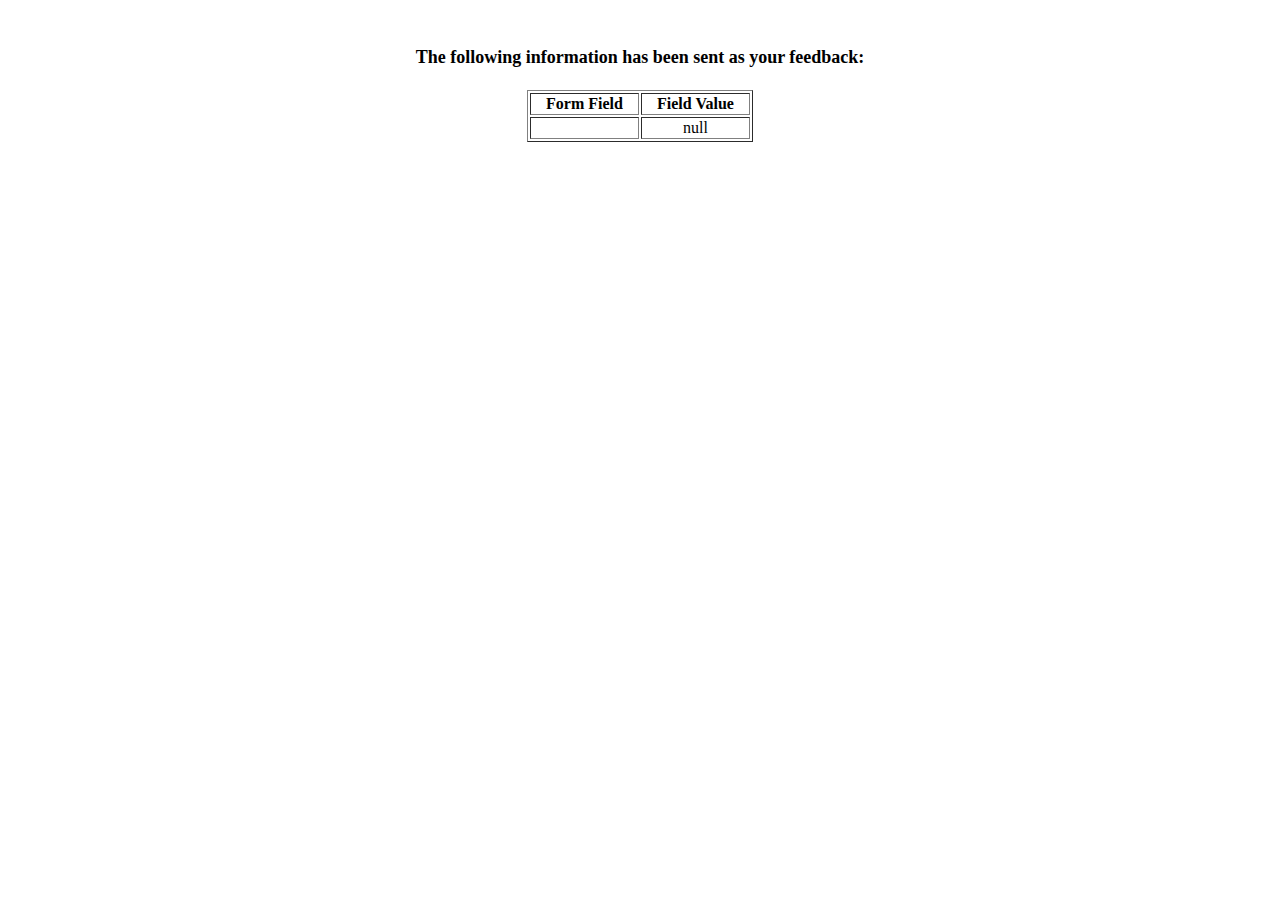
<file: show_data.html>
<html>
<head>
<title>Feedback Sent</title>
</head>
<body>
<p align=center>&nbsp;</p>
<h1 align=center><font size="+1">The following information has been sent as your
  feedback:</font></h1>

<table border="1" align=center width="226">
  <tr>
    <th align="center">Form Field</th>
    <th align="center">Field Value</th>
  </tr>

<script language="javascript">
var args = location.search.substr(1).split('&');
for (var i = 0; i < args.length; ++i) {
  var parts = args[i].split('=');
  if (parts != null) {
    var field = parts[0];
    var value = parts[1];
    if (value == null) {
      value = "null"
    }
    else {
      value = '"' + unescape(value.replace(/\+/g, ' ')) + '"';
    }

    document.writeln('<tr><td align="center">' + field + '</td>');
    document.writeln('<td align="center">' + value + '</td></tr>');
  }
}
</script>

<noscript>
<tr><td>
<p>You need to turn on Javascript in your browser.</p>

<p>In Microsoft Internet Explorer 4 or greater:</p>
<ul>
<li>From the "Tools" menu (in IE 4, it's the "View" menu), select "Internet Options".</li>
<li>Click on the "Security" tab.</li>
<li>Click on the "Custom Level" button. (In IE 4, select "Custom"
and then click on "Settings...".)</li>
<li>Under "Active scripting" make sure "Enable" is selected.</li>
</ul>

<p>In Netscape version 4 or greater:</p>
<ul>
<li>From the <b>Edit</b> menu, select <b>Preferences</b>.</li>
<li>In the <b>Category</b> list on the left, click on the word "Advanced".</li>
<li>In the panel on the right, make sure "Enable JavaScript" is checked.</li>
<li>Click the <b>OK</b> button.</li>
</ul>

</td></tr>
</noscript>

</table>
</body>
</html>
</file>
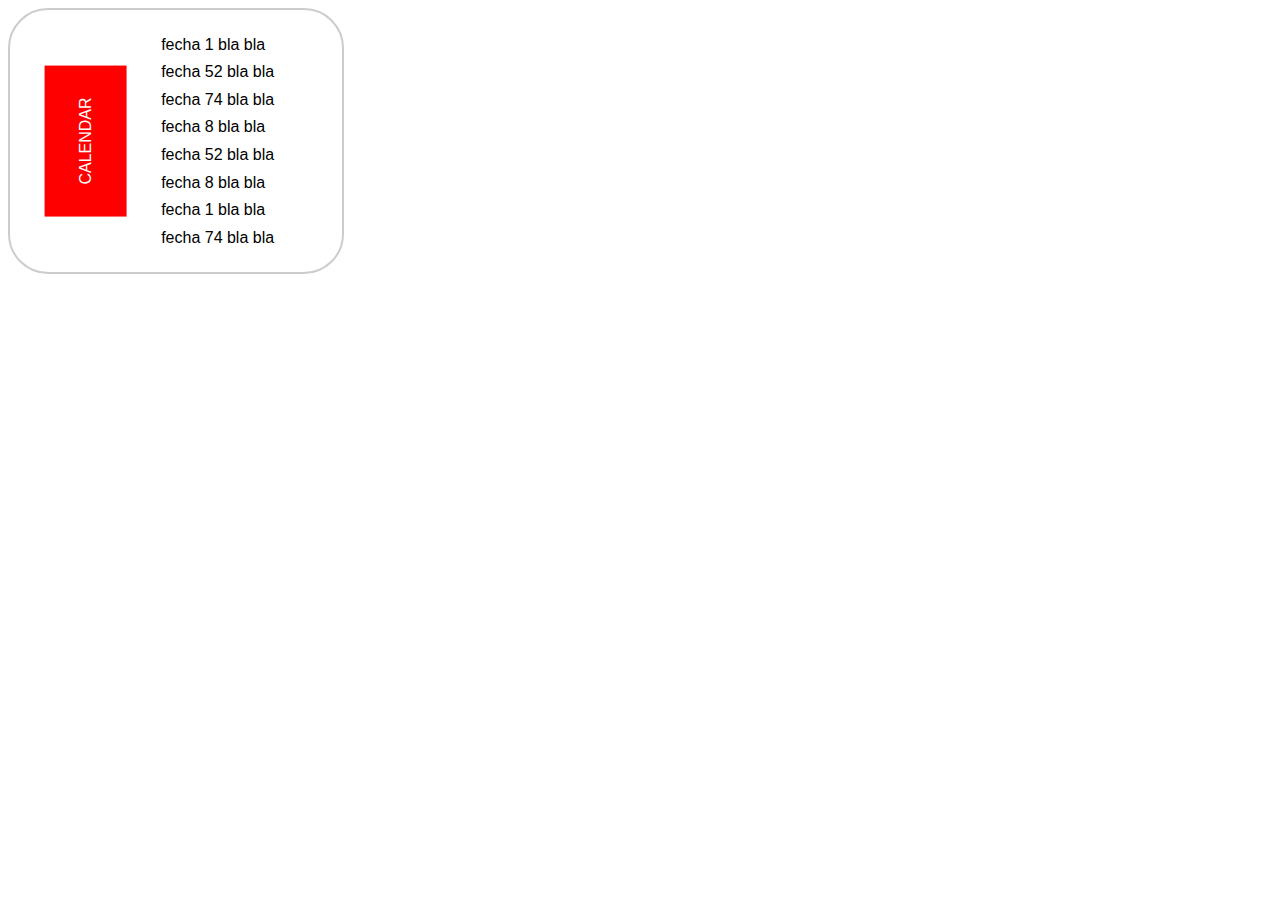
<file: ejercicios/pruebaCalendario.html>
<!DOCTYPE html>
<html lang="en">
<head>
	<meta charset="UTF-8">
	<title>calendario</title>
	<link rel="stylesheet" href="pruebaCalendario.css">
</head>
<body>

	<div class="caja">
		<div class="tituloBox">
			<span class="title">CALENDAR</span>
		</div>
		<div class="fechasBox">
			<div class="fecha"><p>fecha 1 bla bla</p></div>
			<div class="fecha"><p>fecha 52 bla bla</p></div>
			<div class="fecha"><p>fecha 74 bla bla</p></div>
			<div class="fecha"><p>fecha 8 bla bla</p></div>
			<div class="fecha"><p>fecha 52 bla bla</p></div>
			<div class="fecha"><p>fecha 8 bla bla</p></div>
			<div class="fecha"><p>fecha 1 bla bla</p></div>
			<div class="fecha"><p>fecha 74 bla bla</p></div>
		</div>
	</div>
	
</body>
</html>
</file>
<file: styles/nysl_6.css>
/* -----------------------------------------------CON FLEXBOX------------------------------------------------*/
*,
*:before,
*:after {
	box-sizing: border-box;
	-webkit-webkit: content-box;
	-moz-webkit: content-box;
	-ms-webkit: content-box;
	-o-webkit: content-box;
	webkit: content-box;
}
body {
	margin: 0;
	padding: 0;
	font-family: 'Raleway', sans-serif;
	font-size: 16px; /* antes a 20, austar resto de paginas */
}
.container0 {
	margin: 0 auto;
	width: 80%;
	display: flex;
	flex-flow: row wrap;
}

/* --------------FONTS------------------*/

.main {
	font-size: 1em;
}
h1 {
	font-family: 'Montserrat', sans-serif;
	color: white;
	font-size: 3em;
	font-weight: 700;
}
h3 {
	font-family: 'Montserrat', sans-serif;
	font-size: 1.5em;
	font-weight: normal;
	color: white;
	margin-bottom: 0.5em;
	margin-top: 0;
}
h6 {
	font-family: 'Montserrat', sans-serif;
	font-size: 1.6em;
	color: #f12222;
	font-weight: normal;
	margin-top: 0.7em;
	margin-bottom: 0.5em;
}
nav a {
	font-family: 'Raleway', sans-serif !important;
	text-decoration: none;
	color: white;
	font-size: 1em;
	font-weight: bold;
	text-transform: uppercase;
}

#registrationBox a {
	text-decoration: none;
	color: white;
	font-size: 1em;
	text-transform: uppercase;
}

/* ********************************************************************************** */

/*.container0 {
	background: grey;
}

.header {
	background: red;
}

.generalTitle {
	background: green;
}*/

/*#generalMenu {
	background: lightgreen;
}*/
/*
.main {
	background: green;
}

.textBlock {
	background: orange;
}

.imgBox {
	background: darkorange;
}

.contactText {
	background: green;
}
*/

/* ********************************************************************************** */

/* -------------- HEADER ------------------*/
/* çççççççççççççççççççççççç */


.header {
	width: 100%;
	position: relative;
	overflow: hidden;
	height: 300px;
	background-image: url(../attachments/Youth-Soccer.jpg);
	background-position: top;
	background-size: cover;
	display: flex;
	flex-direction: column;
	justify-content: space-between;
}

/* .headerBackground {
	position: absolute;
	width: 100%;
} */
/* .headerImg {
	width: 100%;
} */

.headerMask {
	position: absolute;
	width: 100%;
	height: 100%;
	background: black;
	opacity: 0.2;
}
/* 
.headerContent {
	width: 100%;
	height: 100%;
	display: flex;
	flex-direction: column;
	justify-content: space-between;
} */


.generalTitle {
	width: 87%;
	padding: 5px 60px 0 50px;
	z-index: 10;
}

#generalMenu {
	z-index: 10;
	padding: 10px 25px;
	margin-bottom: 10px;
	margin-right: 15px;
	align-self: flex-end;
}

#logo{
	width: 105px;
	z-index: 10;
	position: absolute;
	top: 20px;
	right: 45px;
}

/* #registrationBox {
	z-index: 10;
	width: 100%;
	position: absolute;
	display: flex;
	justify-content: flex-end;
	bottom: 60px;
	right: 38px;
} */

#registrationBox {
	z-index: 10;
	position: absolute;
	bottom: 70px;
	right: 38px;
}


/* -------------- MENU------------------*/

#generalMenu {
	z-index: 10;
	padding: 10px 25px;
	align-self: flex-end;
}

#generalMenu a {
	margin: 0 5px;
	text-align: center;
	padding: 0.7em 1.2em;
	position: relative;
}

/* ...... hover animation ......*/

#generalMenu a::after {
	content: "";
	position: absolute;
	bottom: 4px;
	left: 50%;
	background-color: #f12222;
	width: 0%;
	height: 3px;
}


#generalMenu a:hover::after {
	width: 100%;
	left: 0;
	transition: all 0.3s ease;
}

#generalMenu .currentPage::after {
	content: "";
	position: absolute;
	bottom: 3px;
	background-color: #f12222;
	height: 3px;
	width: 100%;
	left: 0;
}

#generalMenu .currentPage {
	pointer-events: none; /* boton inactivo cuando activado */
	cursor: default;
}

#registrationBox a {
	margin: 0 5px;
	text-align: center;
	padding: 0.7em 1.2em;
	border-radius: 30px;
	border: white 1.5px solid;
	background: #f12222;
}

#registrationBox a:hover {
	color: #f12222;
	border: #f12222 1.5px solid;
	background: white;	
	transition: all 0.2s ease;
}

#registrationBox .currentPage {
	color: #f12222;
	border: #f12222 1.5px solid;
	background: white;	

	pointer-events: none; /* boton inactivo cuando activado */
	cursor: default;
}

/* ------- SCROLLBAR ------- */

::-webkit-scrollbar {
    width: 12px;
}

::-webkit-scrollbar-track {
	background: rgba(0,0,0,0.05);
    /* -webkit-box-shadow: inset 0 0 6px rgba(0,0,0,0.1);  */
    border-radius: 10px;
}

::-webkit-scrollbar-thumb {
	background: rgba(0,0,0,0.15);
    /* -webkit-box-shadow: inset 0 0 6px rgba(0,0,0,0.5);  */
    border-radius: 10px;
}

/* -------------- GENERAL LAYOUT ------------------*/

.main {
	margin-top: 3em;
	margin-bottom: 2em;
	width:100%; 
	display: flex;
	flex-flow: row wrap;
	justify-content: space-between;

}

.textBlock {
	/*width: 60%; */
	display: flex;
	flex-flow: row wrap;
	justify-content: space-between;
}

.imgBox {
	width: 37%;
	padding: 1em 3em 1em 0;
	margin-right: 2em;


	display: flex;
	flex-wrap: nowrap;
	justify-content: flex-end;
}



/*........ home .........*/

#homeMain .textBlock {

	padding-left: 5em;
	padding-top: 3em;

	display: flex;
	flex-flow: column wrap;
	justify-content: flex-start;
}

.lineCalendar {
	height: 6.5px;
	width: 2.8em;
	background: #f12222;
	margin-bottom: 0.6em;
}

.homeEvent {
	margin-bottom: 2em;
	padding-right: 2em;
}

#homeMain img {
	/*width: 100%;*/
	height: 100%;
	align-self: flex-start;

	/*min-width: 330px;*/
	border-radius: 10%;
}


/*........ about ........*/

#aboutMain .textBlock {
	padding-left: 3em;
	padding-right: 3em;
	padding-top: 1em;
	width: 70%;
}

.cardMV {
	width: 45%;
	padding: 2.1em 2.1em 2.1em 2.3em;
	background-color: #f12222;
	border-radius: 1em;

	align-self: flex-end;
}

.cardGeneral {
	width: 100%;
	background-color: #2c425e;
	padding: 1.8em 2.1em 2.1em;
	border-radius: 1em;
	margin-top: 1.9em;

	align-self: flex-start;
}

#aboutMain p {
	color: white;
	/*font-size: 1em;*/
	line-height: 1.3em;
	margin-bottom: 0;
}

#aboutMain .imgBox {	
	width: 30%;	

	border-radius: 10%;	
	vertical-align: top;

	align-self: flex-start;

	margin-right: 0;
}

#aboutMain img {	
	width: 100%;	

	border-radius: 10%;	
	vertical-align: top;

	align-self: flex-start;
}


/*........ contact .........*/


#contactMain img {
	width: 62%;
	border-radius: 10%;	
	vertical-align: top;
	align-self: flex-start;
}

#contactMain .textBlock {
	justify-content: center;
}

.contactText {
	align-self: center;

	border: 1.5px solid #ccc;
	padding: 1em 2em;

	-webkit-box-shadow: -8px 10px 17px -15px rgba(0,0,0,0.29),  0px 0px 34px -4px rgba(0,0,0,0.03);
	-moz-box-shadow: -8px 10px 17px -15px rgba(0,0,0,0.29), 0px 0px 34px -4px rgba(0,0,0,0.03);
	box-shadow: -8px 10px 17px -15px rgba(0,0,0,0.29), 0px 0px 34px -4px rgba(0,0,0,0.03);

}

#contactMain .contactText a {
	text-decoration: underline;
}

#contact p {
	margin-bottom: 1em;
}



/*........ rules .........*/

.ruleTitle {
	/*font-weight: bold;*/
}

.ruleSubTitle {
	/*font-weight: bold;*/
}

.lettersBullets {
	list-style-type: lower-alpha;
}

#rulesMain {
	width: 80%;
	margin-left: auto;
	margin-right: auto;
	font-family: 'Source Sans Pro', sans-serif;
}

.rulesBox {
	border: 1px solid #ccc;
	padding: 2.5em 3.7em 2.5em 1.8em;
	text-align: justify;
	margin-bottom: 2em;
}

/*++bootstrap++*/
.accordion {
	width: 100%;
}

.btn-link {
    font-weight: 600 !important;
    color: #f12222 !important;
}
.btn {
	text-transform: lowercase;
}

.btn::first-letter {
	text-transform: uppercase;
}

.card-header {
    background-color: rgba(44,66,94,.03) !important; 
}

/*........ game info .........*/


.infoTablesBox {
	border: 1.5px solid #ccc;
	border-radius: 1.7em;
	margin-bottom: 2em;

	-webkit-box-shadow: -8px 10px 17px -15px rgba(0,0,0,0.29),  0px 0px 34px -4px rgba(0,0,0,0.03);
	-moz-box-shadow: -8px 10px 17px -15px rgba(0,0,0,0.29), 0px 0px 34px -4px rgba(0,0,0,0.03);
	box-shadow: -8px 10px 17px -15px rgba(0,0,0,0.29), 0px 0px 34px -4px rgba(0,0,0,0.03);

	display: flex;
	flex-flow: row wrap;
	justify-content: flex-start;

	overflow: hidden;
}

.tableTitleBox {
	background: #f12222;
	display: flex;
	justify-content: center;
	align-items: center;
	width: 60px;
}

.locations .tableTitleBox {
	background: #2c425e;
}

.tableTitleBox span {
	
	color: white;
	font-size: 1.5em;

	display:inline-block;
  	-webkit-transform: rotate(-90deg);
  	-ms-transform: rotate(-90deg);
 	transform: rotate(-90deg);

}

.tableContent {
	padding: 1.2em;
}

.dates {
	width: auto;
}

#datesBox2month {
	align-self: flex-end;
}

.locations {
	width: auto;
	align-self: flex-start;
}

.extraInfoBox {
	width: 250px;
	display: flex;
	align-items: flex-start;
	margin-bottom: 2em;
}

.extraInfoText {
	border: 1.5px solid #ccc;
	padding: 1.2em;
	font-size: 0.9em;
}

table {
	border-collapse: collapse;
}

th,
td {
	border-bottom: 1px solid #cecfd5;
	padding: 10px 15px;

	font-size: 0.9em;
}


/* -------------- REGISTRATION ------------------*/

.formBox {
	margin: 3em auto;
	width: 51%;

	display: flex;
	flex-flow: row wrap;
	justify-content: space-between;

	z-index: 20;

}

.space1 {
	width: 48%;
}

.spaceAll {
	width: 100%;
}

.formSection {
	position: relative;
	height: 50px;

	overflow: hidden; /* para esconder lo que sobra de la linea de subrayado */
}

.formSection input {
	width: 100%;
	height: 100%;
	color: #595f6e;
	font-size: 14px;
	padding-top: 20px;
	border: none;
	outline: none;
}

.formSection label {
	position: absolute;
	bottom: 0;
	left: 0;
	width: 100%;
	height: 100%;
	pointer-events: none;	/* hace que no reaccione al raton, por lo que puedo clickar en el input aunque este encima esto */
	border-bottom: 1px solid black;
}

.formSection label::after {
	content: ""; /* puedo añadir cosas extra despues, pero solo querio styles */
	position: absolute;
	left: 0;
	bottom: -1px;
	height: 100%;
	width: 100%;
	border-bottom: 3px solid #5fa8d3;

	transform: translateX(-100%); /* para que aparezca desde la izq. luego con overflow hidden se esconde lo que solabelRadioContenta*/
	transition: transform 0.3s ease;
}

.labelContent {
	position: absolute;

	background: white; /* para que no se vea el placeholder */
	width: 100%;

	bottom: 5px;
	left: 0;
	transition: all 0.3s ease;
}

.formSection input:focus + .labelBox .labelContent, /* el + indica que el que esté debajo. cuando clickamos en el input, afecta al label así: */
.formSection input:valid + .labelBox .labelContent { /* cuando se mete info, se queda ahí */
	transform: translateY(-150%);
	font-size: 14px;
	color: #5fa8d3;
	background: none;
}

.formSection input:focus + .labelBox::after,
.formSection input:valid + .labelBox::after {
	transform: translateX(0%);
}


/* ......radio..........*/

.formSectionRadio {
	position: relative;
}

.formSizesBox .labelRadioContent{
	display: flex;
	flex-flow: row wrap;
}

.bottomAlign {
	margin-top: 32px;
}

.formSectionRadio .spaceAll {
	width: 100%;
}

.blankSpace {
	height: 30px;
	width: 100%;
}

input[type="radio"]:checked + .checkedLabelColor,
 input[type="checkbox"]:checked + .checkedLabelColor{
	color: #5fa8d3;
}

/*input[name="has_uniform"]:checked + .formSizesBox {
	pointer-events: none;
}*/ /* para que se desabilite???? */

/* ......checkbox.........*/

.formQuestion {
	margin-top: 30px;
	font-weight: bold;
	width: 100%;

}

.formSizesBox {
	width: 50%;
}

/* ......dropdown.........*/

.formSectionDrop select {
	font-family: 'Raleway', sans-serif;
	font-size: 1em;
	margin-top: 0.7em;
}

/* ......permission......*/

.permission {
	margin-top: 2em;
}

.permission p {
	font-size: 14px;
}

.formSectionPermission {	
	margin-bottom: 2em;
	position: relative;
	height: 50px;
	width: 100%;

	overflow: hidden;
}

.formSectionPermission .permissionBox {	/* caja para despues labelRadioContent subayado gordo */
	position: absolute;
	bottom: 0;
	left: 0;
	width: 100%;
	height: 100%;
	pointer-events: none;
	border-bottom: 1px solid black;

	display: flex;
	flex-flow: row wrap;
}

.formSectionPermission input {	/* letras dentro */
	width: 100%;

	color: #595f6e; 
	font-size: 14px;
	border: none;
	outline: none;
	padding-top: 9px;
}

.formSectionPermission .permissionBox::after {
	content: ""; 
	position: absolute;
	left: 0;
	bottom: -1px;
	height: 100%;
	width: 100%;
	border-bottom: 3px solid #5fa8d3;

	transform: translateX(-100%);
	transition: transform 0.3s ease;
}

.formSectionPermission input:focus + .labelPermission,
.formSectionPermission input:valid + .labelPermission {
	color: #5fa8d3;
} /******** no se por que no funciona */


.formSectionPermission input:focus + .permissionBox::after,
.formSectionPermission input:valid + .permissionBox::after {
	transform: translateX(0%);	/* habia que ponerle required!!!!*/
}                 

/* ......send......*/

.sendButton {
	top: 50px;
	position: relative;
	display: block;
	font-size: 1.1em;

	margin: 0 5px 15px;
	text-align: center;
	padding: 0.7em 1.2em;
	border-radius: 30px;
	border: white 1.5px solid;
	background: #f12222;
	color: white;
}

.sendButton:hover {
	color: #f12222;
	border: #f12222 1.5px solid;
	background: white;	
	transition: all 0.2s ease;
}

.sendButton:active {
	margin: 0 5px;
	text-align: center;
	padding: 0.7em 1.2em;
	border-radius: 30px;
	border: white 1.5px solid;
	background: #f12222;
	color: white;
}


/* -------------- FOOTER ------------------*/

.footer {
	margin-top: 0em;
	width: 100%;
	height: 80px;
	background: #242F36;

	display: flex;
	flex-flow: row wrap;
	justify-content: space-between;
	align-items: center;
}

.footer span {
	font-size: 0.8em;
	color: white;
	padding: 0 3em;
}


/***********DEVELOPMENT*************************************************************/

/*.formSection {
	background: black;
}

.formsection input {
	background: green;
}

.formSection label {
	background: orange;
}
.labelContent {
	background: red;
}
*/
/************************************************************************/



/* ------------------------ MEDIAQUERY ----------------------------------------------------------------------------------*/


@media screen and (max-width: 1600px) {
	.container0 {
		width: 100%;
	}

	.main {
		margin-right: 2em;
		margin-left: 2em;
	}
	
	#aboutMain .imgBox {
		padding-right: 0; 
	}

}

@media screen and (max-width: 1320px) {

	#gameInfoMain {
		padding-right: 2em;
		padding-left: 2em;
	}
	
	#datesBox1month {
		order: 1;
		position: relative;
	}
	.extraInfoBox {
		order: 2;
		position: relative;
	}
	#datesBox2month {
		order: 3;
		position: relative;
		margin-left: 40%;
	}
	.locations {
		order: 4;
		position: relative;
		
	}
	.mapBox {
		order: 5;
		position: relative;
	}	
}


@media screen and (max-width: 1200px) {

	body {
		font-size: 15px;
	}

	.dates {
		width: 490px;
	}
	
	.extraInfoBox {
		margin-right: 1em;
	}


	#aboutMain .imgBox {
		margin-right: 0;
	}

	#contactMain .textBlock {
		width: 50%;
	}
}



@media screen and (max-width: 992px) {

	#homeMain .textBlock {
		width: 50%;
	}

	.homeEvent {
		margin-bottom: 0;
	}

	/* GAME INFO */

	#gameInfoMain {
		flex-direction: column;
		justify-content: space-between;
	}
	.extraInfoBox {
		width: 100%;
	}

	#datesBox2month {
		margin-left: 0;

	}

	.location {
    	align-self: auto;	
	}

	.cardMV {
		width: 48%;
	}
	
	#aboutMain .textBlock {
		padding-right: 2em;
		padding-left: 2em;
	}

	/* FORM */
	.formBox {
		width: 70%;
	}

}

@media screen and (max-width: 780px) {
	.header {
		height: 280px;
	}

	#generalMenu a {
		margin: 10px 2px;
	}	
	
	nav a {
		font-size: 0.9em;
	}

	#homeMain .imgBox {
		padding-right: 0;
	}

	#homeMain .textBlock {
		padding-left: 2em;
	}

	/* about */

	#aboutMain .textBlock {
		width: 100%;
	}

	#aboutMain .imgBox {
		width: 100%;
		justify-content: center;
	}

	#aboutMain img {
		width: 50%;
		align-self: center;
	}

	/* GAME INFO */
	#gameInfoMain {
		align-items: center;
	}

	#datesBox2month {
    	align-self: auto;
	}

	.dates {
		width: auto;
	}

	.mapBox {
		width: 100%;
	}

	.map {
		width: 100%;
	}

	/* CONTACT */
	#contactMain .imgBox {
		padding-right: 0;
	}	

	#contactMain img {
		width: 90%;
	}	
}

@media screen and (max-width: 600px) {

	body {
		font-size: 14px;
	}
}


@media screen and (max-width: 550px) {

	h1 {
		font-size: 2em;
	}

	.header {
		height: 200px;
	}
	
	.generalTitle {
		width: 75%;
	}

	#logo {
		width: 70px;
	}

	.main {
		margin-top: 0em;
	}

	.cardMV {
		width: 100%;
	}

	#visionCard {
		margin-top: 1.9em;
	}

	.textBlock {
		margin-top: 30px !important;
	}

	/* GAME INFO */

	#gameInfoMain {
		padding-left: 0;
		padding-right: 0;
		margin-right: 1em;
		margin-left: 1em;
	}

	.tableContent {
		padding-right: 0;
		padding-left: 0;
	}

	.tableTitleBox {
	    width: 12%;
	}
	.tableContent {
		width: 85%;
	}

	/* RULES */
	.rulesBox {
		padding-left: 0;
		padding-right: 2.5em;
		padding-top: 1.5em;
	}

	#homeMain .textBlock {
		width: 100%;
		margin: 0 2em;
		padding: 0;		
	}

	#homeMain .imgBox {
		width: 100%;
		margin: 0 2em;		
	}

	/* CONTACT */
	#contactMain .imgBox {
		margin-right: 0;
	}

	#gameInfoMain .dates td,
	#gameInfoMain .dates th {
		padding-right: 0.8em;
		padding-left: 0.8em;

		max-width: 75px;
	}

	/* FORM */
	.formBox {
		margin: 0;
		align-self: center;
		width: 100%;
		padding: 0 1em;
	}
	.space1 {
		width: 100%;
	}

	/* FOOTER */
	.footer span {
		font-size: 0.7em;

	}

}
</file>
<file: ejercicios/pruebaCalendario.css>
body {
	font-family: sans-serif;
}

.titluloBox,
.fechasBox {
	/*display: inline-block;*/
}

.caja {
	border: 2px solid #ccc;
	padding: 1em 2em 1em 0;
	border-radius: 40px;
	width: 300px;

	display: flex;
	flex-direction: row;
	justify-content: flex-start;
	/*align-items: center;*/
	/*align-content: flex-start;*/
}

p {
	margin-top: 0.6em;
    margin-bottom: 0.6em;
}

.tituloBox {
	background: red;
	padding: 2em;
	margin: 0;

	align-self: center;
	transform: rotate(-90deg);

	
}

.title {
	color: white;
	/*transform: rotate(-90deg);*/

}
</file>
